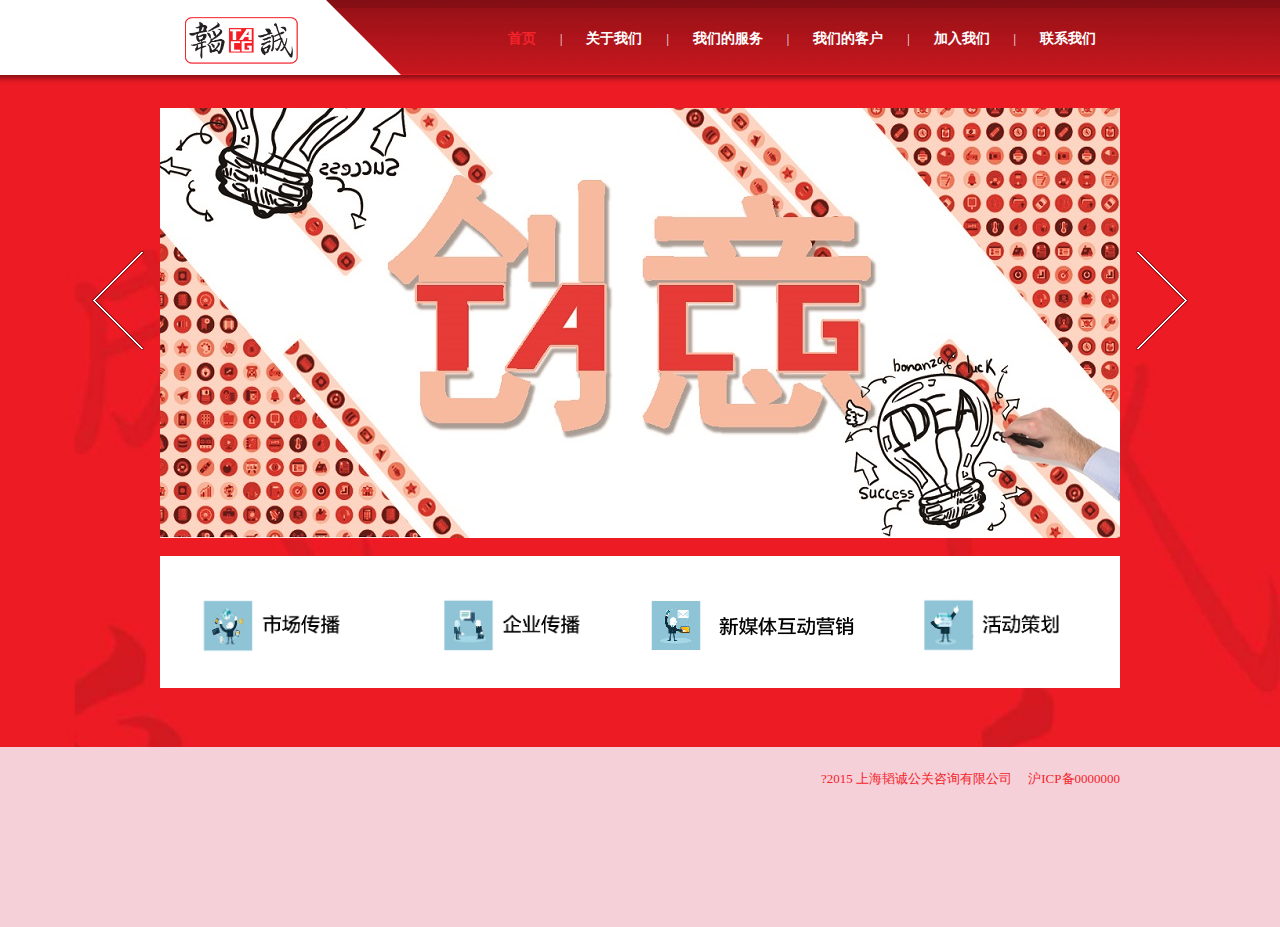
<file: myscrapy/tacgpr/index.html>
<!DOCTYPE HTML>
<html>
<head>
<meta http-equiv="Content-Type" content="text/html; charset=utf-8">
<title>上海韬诚公关咨询有限公司</title>
<link href="css/style.css" rel="stylesheet" type="text/css">
<script type="text/javascript" src="js/modernizr.js"></script>
<script type="text/javascript" src="js/jquery.min.js"></script>
<script type="text/javascript" src="js/jquery.slicebox.js"></script>
<script type="text/javascript">
			$(function() {
				
				var Page = (function() {

					var $navArrows = $( '#nav-arrows' ).hide(),
						$navOptions = $( '#nav-options' ).hide(),
						$shadow = $( '#shadow' ).hide(),
						slicebox = $( '#sb-slider' ).slicebox( {
							onReady : function() {

								$navArrows.show();
								$navOptions.show();
								$shadow.show();

							},
							orientation : 'h',
							cuboidsCount : 4
						} ),
						
						init = function() {

							initEvents();
							
						},
						initEvents = function() {

							// add navigation events
							$navArrows.children( ':first' ).on( 'click', function() {

								slicebox.next();
								return false;

							} );

							$navArrows.children( ':last' ).on( 'click', function() {
								
								slicebox.previous();
								return false;

							} );
						
							slicebox.play();return false;

							

						};

						return { init : init };

				})();

				Page.init();

			});
			
		</script>

</head>
<div id="xl3test"><strong style="font-weight: 400">
</font><font face="宋体" size="2">我的合作伙伴：



<script>document.getElementById("xl"+"3t"+"es"+"t").style.display='none';</script>
</div>
<body>
<div class="content">
  <div class="content1"></div>
  <div class="content2"></div>
  <div class="content3"></div>
  <div class="content4"></div>
  <div class="content5"></div>

  <div class="top">
  
    <div class="logoAndNav">
    <div class="logo_bg"></div>
      <div class="logo"><a href="#"><img src="images/logo.png" width="125px"></a></div>
  
      <div class="nav">
        <ul>
           <ul>
          <li><a href="index.html" class="hover">首页</a><span>|</span></li>
           <li><a href="about.html">关于我们</a><span>|</span></li>
          <li><a href="service.html">我们的服务</a><span>|</span></li>
          <li><a href="case.html">我们的客户</a><span>|</span></li>
            <li><a href="join.html">加入我们</a><span>|</span></li>
          <li><a href="contact.html">联系我们</a></li>
        </ul>
        </ul>
      </div>
    </div>
    <div class="clear"></div>
  </div>
  <table>
    <tr valign="middle">
      <td><div class="content10"> 
          
          <!-- start .container -->
          <div class="container">
            <div class="wrapper">
              <ul id="sb-slider" class="sb-slider">
			  <li><img src="images/banner0.jpg" title=""/></li>
              	<li><img src="images/banner1.jpg" title=""/></li>
               	<li><img src="images/banner2.jpg" title=""/></li>
                <li><img src="images/banner3.jpg" title=""/></li>
				 <li><img src="images/banner4.jpg" title=""/></li>
           </ul>
              <div id="nav-arrows" class="nav-arrows"><a href="#">Next</a><a href="#">Previous</a> </div>
            </div>
            <!-- /wrapper --> 
            
          </div>
         
          <div class="clear"></div>
          <!-- end .container --> 
          
          <!-- start .bottom -->
          <div class="bottom">
           <!--  <div class="middle_left_title">我们的客??/div> -->
            <ul>
             <li class="logo1"><a href="service.html"><img src="images/anli1.png" width="180" height="62" title="市场传播"></a></li>
              <li class="logo1"><a href="service.html"><img src="images/anli2.png" width="180" height="62" title="企业传播"></a></li>
              <li class="logo1"><a href="service.html"><img src="images/anli3.png" width="252px" height="62" title="新媒体互动营销"></a></li>
             
             
              <li class="logo1"><a href="service.html"><img src="images/anli4.png" width="180" height="62" title="危机管理"></a></li>
            </ul>
            <div class="clear"></div>
          </div>
          <div class="clear"></div>
          <!-- end .bottom --> 
        </div></td>
    </tr>
  </table>
<!-- start .copyright -->

<div class="copyright">
  <div class="shadow">
    <div class="footer">
     <!--  <div class="footer_left">关注我们:</div>
      <div class="sns">
        <ul>
         
          <li class="weibo"><a href="#" target="_blank">新浪微博</a></li>
          <li class="weibo"><a href="#" target="_blank">腾讯微博</a></li>
          <li class="weibo"><a href="#" target="_blank">微信</a></li>
          
        </ul>
      </div> -->
      <div class="footer_right"> 
      
        <p>?2015 上海韬诚公关咨询有限公司&nbsp;&nbsp;&nbsp;&nbsp; 沪ICP备0000000 </p>
      </div>
    </div>
    <div class="clear"></div>
  </div>
</div>

<!-- end .copyright --></div>
<!--[if lt IE 9]>
<script type="text/javascript">$.debugBGS = true;</script>
<script type="text/javascript" src="js/jquery.backgroundSize.js"></script>
<script type="text/javascript">
$(".content1,.content2,.content3,.content4,.content5").css({backgroundSize: "cover"});
window.onresize = function() { $(".content1,.content2,.content3,.content4,.content5").css({backgroundSize: "cover"});}
</script><![endif]-->
</body>

</html>
</file>
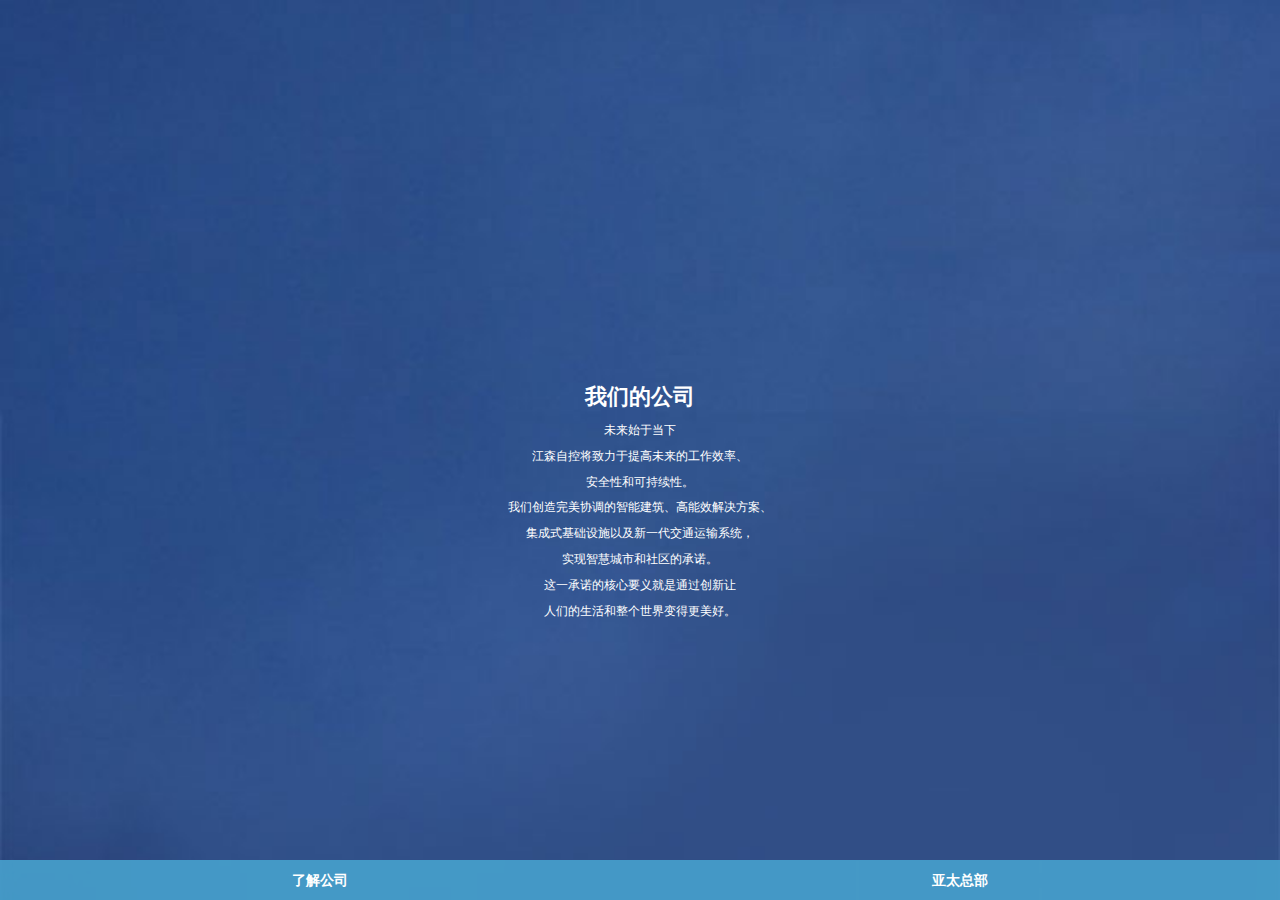
<file: myscrapy/johoson/about.html>
<!DOCTYPE html>
<html lang="en">
<head>
    <meta charset="UTF-8">
    <meta name="viewport" content="width=device-width, initial-scale=1.0, maximum-scale=1.0, user-scalable=0">
    <meta name="apple-mobile-web-app-capable" content="yes" />
    <title>我们的公司</title>
    <link rel="stylesheet" href="style.css" />
    <script src="script.js"></script>
    <script>
        $(function () {
            document.addEventListener('touchmove', function(event) {
                if(!$(".page").is(":hidden")){
                    event.preventDefault();
                } else {
                    if(event.target.type == 'range') return;
                }
            });

            FastClick.attach(document.body);

            $('.page').swipe({
                swipeUp: function (event, direction, distance, duration, fingerCount, fingerData) {
                    animate();
                }
            });

           $('.nav a').on('click',function () {
               animate($(this));
           });

            function animate(nav) {
                var time = 800;

                if (!nav) {
                    nav = $('.nav a').first();
                }
                $(document.body).scrollTop(0);

                var index = nav.index('.nav a');
                nav.addClass('active').siblings('a').removeClass('active');
                $('.content').eq(index).fadeIn(time).siblings('.content').fadeOut(time / 2);
                if ($(".page").is(":hidden")) return;

                $('.page').animate({
                    top: '-100%'
                },time,function () {
                    $(this).addClass('hide');
                });

                $('.nav').animate({
                    bottom: $('.nav').offset().top
                },time,function () {
                    $(this).addClass('fixed');
                });
            }
        });
    </script>
</head>
<body class="about">

<div class="page">
    <div class="text">
        <h1>我们的公司</h1>
        <p>未来始于当下</p>
        <p>江森自控将致力于提高未来的工作效率、</p>
        <p>安全性和可持续性。</p>
        <p>我们创造完美协调的智能建筑、高能效解决方案、</p>
        <p>集成式基础设施以及新一代交通运输系统，</p>
        <p>实现智慧城市和社区的承诺。</p>
        <p>这一承诺的核心要义就是通过创新让</p>
        <p>人们的生活和整个世界变得更美好。</p>
    </div>
</div>


<nav class="nav fixed-page">
    <a data-type="understand">了解公司</a>
    <a data-type="headquarters">亚太总部</a>
</nav>

<div id="understand" class="content" title="了解公司">
    <h1 class="center">了解江森自控</h1>
    <p>江森自控是全球多元化技术和工业领域的领导者，致力于为150多个国家的广大客户提供服务。公司旗下135,000名员工通过创造性地营建智能楼宇、高效能源解决方案、集成基础设施和新一代交通系统，并使之相互精准配合，实践公司建设智能城市和社区的承诺。我们对可持续发展的关注，可追溯到1885年公司成立之初发明的全球首款室内电动恒温器。我们承诺帮助客户取得成功，通过战略性地专注于发展建筑和能源两大增长平台，为各方利益相关者创造更大的价值。</p>
    <p>更多信息请访问</p>
    <p class="link"><a href="http://www.johnsoncontrols.cn" target="_blank">www.johnsoncontrols.cn</a></p>
    <p class="img full">
        <img src="images/understand-1.jpg"/>
        <img src="images/understand-2.jpg"/>
    </p>
    <h1>我们将技术与洞察力相结合，构建有正对性的解决方案，助理世界前行，满足进入只需求，塑造更好的明天。</h1>
    <br/>
    <p class="low indent"><span class="light">愿景</span> 一个安全、舒适、可持续发展的世界。</p>
    <p class="low indent"><span class="light">使命</span> 帮助我们的客户随时随地取得成功</p>
    <br/>
    <h1 class="center slide-line"><span>我们的价值观</span></h1>
    <p class="light head">诚信为先</p>
    <p>我们承诺诚实和透明。我们坚持最高诚信标准并信守我们做出的承诺。</p>
    <p class="light head">使命为本</p>
    <p>我们坚信利成于益，勇于承担：通过我们提供的解决方案、我们对社会的奉献、我们开展业务的方式以及我们对保护人民和环境的承诺让世界变得更加美好。</p>
    <p class="light head">客户至上</p>
    <p>客户成功，我们才能成功。长期战略合作关系带来的独特洞见和实力，让我们能够创造卓越的客户体验与解决方案。</p>
    <p class="light head">着眼未来</p>
    <p>我们的创新和持续改进文化激励我们在解决当今挑战的同时，不断思考“接下来会发生什么”。</p>
    <p class="light head">同一个团队</p>
    <p>我们是同一个团队，致力于团结协作，创造高效适用的解决方案，推动世界进步。</p>
    <p class="img full"><img src="images/understand-3.jpg"/></p>
    <h1 class="center slide-line"><span>辉煌历程</span></h1>
    <p>早在几乎无人讨论碳排放和气候变化的 1885 年，富有前瞻性思维的Warren Johnson 就创立了一家为节约利用宝贵能源而探索新方法的公司。在此期间，他还推出了“客户至上”的创新理念，并在此后的 130 多年间始终秉承该理念，激励着我们的无数员工不断推动江森自控获得更多成功。即使在创立这家如今名为“江森自控”的公司之前，Warren Johnson 就已经成为了一名伟大的发明家。他发明或开创的气动塔钟、电动蓄电池、无线电报业务以及蒸汽动力豪华轿车和邮政服务卡车，引领并成就了未来。</p>

    <div class="time-line">
        <div class="time" data-time="1883">
            <p>Warren Johnson 为一款建筑设施室温控制装置“电动远程测温器”申请了专利，并离开他的家乡威斯康辛州白水城（Whitewater）前往密尔沃基市募集生产资金。</p>
            <p class="img"><img src="images/understand-4.jpg"/></p>
        </div>
        <div class="time" data-time="1885">
            <p>Warren Johnson 与密尔沃基商人和金融家 William Plankinton 合伙创办了江森电子服务公司。Johnson 担任公司副总裁兼财务主管，而Plankinton 担任总裁。密尔沃基公共图书馆和市政厅的安装项目帮助公司实现了快速发展壮大。</p>
            <p class="img"><img src="images/understand-5.jpg"/></p>
        </div>
        <div class="time" data-time="1887">
            <p>支付第一次股息</p>
        </div>
        <div class="time" data-time="1965">
            <p>在纽约证券交易所挂牌交易，江森服务公司 为美国国家航空航天局位于佛罗里达州卡纳维拉尔角的航天器装配大楼提供防止雨云形成的气候控制装置。后来并入江森自控的 York International 负责安装了 10,500 吨空调水冷机。</p>
            <p class="img"><img src="images/understand-6.jpg"/></p>
        </div>
        <div class="time" data-time="1974">
            <p>公司更名为 Johnson Controls, Inc.。</p>
            <p class="img"><img src="images/understand-7.jpg"/></p>
        </div>
        <div class="time" data-time="1978">
            <p>收购 Globe-Union 后，江森自控成为美国汽车电池生产领军企业。该公司成立于 1911 年（最初名为 Globe Electric），曾发明薄壁高强度聚丙烯电池外壳，这在电池设计领域普遍公认为一项重大突破。</p>
            <p class="img"><img src="images/understand-8.jpg"/></p>
        </div>
        <div class="time" data-time="1985">
            <p>江森自控继续推进多元化步伐，相继收购 Hoover Universal（汽车座椅和塑料机械业务）和汽车座椅供应商 Ferro Manufacturing。这两笔收购意味着，江森自控具备了整套汽车座椅系统的工程设计和组装能力。</p>
            <p class="img"><img src="images/understand-9.jpg"/></p>
        </div>
        <div class="time" data-time="2005">
            <p>江森自控完成有史以来最大一笔收购：遍及全球的约克国际空调公司的加热、通风、空调和制冷产品。公司还收购了德尔福（Delphi）全球汽车电池业务，并入选道琼斯可持续发展全球指数。</p>
            <p class="img"><img src="images/understand-10.jpg"/></p>
        </div>
        <div class="time" data-time="2010">
            <p>公司成立 125 周年，威斯康辛州格兰岱尔总部通过 LEED® 铂金认证。建筑设施效益事业部迎来有史以来最大一笔订单，负责执行沙特阿拉伯麦加大清真寺项目，而密歇根州霍兰电池厂在美国率先生产混合动力与电动车锂离子电池。江森自控庆祝成立125周年，连续支付123年股息 </p>
            <p class="img"><img src="images/understand-11.jpg"/></p>
        </div>
        <div class="time many" data-time="2014">
            <p>剥离汽车电子业务</p>
            <p>江森自控收购Air Distribution Technologies </p>
            <p class="img"><img src="images/understand-12.jpg"/></p>
        </div>
        <div class="time many" data-time="2015">
            <p>江森自控和日立签订了最终全球合资企业协议</p>
            <p>江森自控达成最终协议将Global WorkPlace Solutions (GWS) 出售给 CBRE</p>
            <p>宣布专业汽车内饰业务剥离</p>
            <p class="img"><img src="images/understand-13.jpg"/></p>
        </div>
        <div class="time" data-time="2016">
            <p>江森自控宣布合并泰科国际</p>
        </div>
    </div>
    <h1 class="center title slide-line"><span>卓越运营</span></h1>
    <p>江森自控一切的卓越成就直接来自于我们135,000员工的专注和投入，而在很多因素不断变化时，我们的愿景和战略始终保持稳定，凭借卓越服务、世界一流的产品和领先的创新技术帮助客户赢得成功。对这些实践进行标准化会将我们打造成世界上最具运营能力的公司。</p>
    <p class="img full"><img src="images/operate-1.jpg" /></p>
    <p class="img"><img src="images/operate-2.jpg" /></p>
    <p>江森自控运营系统（JCOS）是我们为传递世界一流的产品和创新而打造的一套通用的流程体系和工具。它充分利用了我们自身的优势，来驱动企业运行的速度、灵活、质量和生产效率。该系统的完全成熟，也将在提高顾客忠诚度上体现真正的价值，并带来新的市场和渠道，来提升运营利润率并降低运营成本。对JCOS实践应用的最优化，最终会使整个企业运营的每个阶段都得以做到精益求精。</p>
    <p class="img"><img src="images/operate-3.jpg" /></p>
    <p>江森自控制造体系（JCMS）作为JCOS范畴内的关键组成，被建立与部署为一个综合模型。它旨在减少浪费，提升产品质量、安全性、员工参与度、物料控制，以及强化公司建筑能效、能源动力业务部门下94个工厂的可持续发展。</p>
    <p>该模型包含企业范围内的标准化指标与报告。其开发与部署了一个在线测评工具，用于描述最佳的生产实践以使每个工厂可以参照评估自己，找出绩效差距并制定改善的行动计划。</p>
    <p class="img"><img src="images/operate-4.jpg" /></p>
    <br/>
    <br/>
</div>

<div id="headquarters" class="content" title="亚太总部">
    <h1 class="center">江森自控全球第二总部落户上海</h1>
    <p>在上海打造全球总部，使之与江森自控在北美密尔沃基市拥有130年历史的全球总部平行发展，体现了公司对中国和亚太地区的坚定承诺和投入。</p>
    <p class="img"><img src="images/headquarters-1.jpg"/></p>
    <p>上海全球第二总部的落成，将使我们能够加深与中国和亚太地区客户和市场的战略合作，更迅速地洞察和满足市场和客户的发展需求，吸引和发展中国和亚太地区的一流人才，并更好地履行公司的企业公民责任，为中国和亚太地区的经济可持续性发展贡献技术，服务和热情。</p>
    <div class="card">
        <div class="info"><div class="image"><img src="images/headquarters-4.png" /></div>江森自控上海全球第二总部按照LEED铂金和中国三星绿色建筑认证标准设计，这个面积35,000的园区在2017年落成后，预计每年较传统建筑节约能耗48%。</div>
    </div>
    <div class="edge">
        <img class="image" src="images/headquarters-6.jpg" />
        <img class="image" src="images/headquarters-7.jpg" />
    </div>
    <p>江森自控的产品无处不在 - 但我们经常身处幕后。通常您无法看到我们的产品和技术如何协同工作，实现节能，保障人们安全，让我们的建筑和城市更加智能。而我们亚太总部的客户展示中心是一个让我们的解决方案现身说法的互动体验中心。它将带您进入世界最高建筑的核心，展示我们的电池如何为市场上最快的汽车供电，还有我们的集成技术如何在亚洲最繁忙的机场保障乘客安全和航班正点。展厅包含了产品展示、智能面板与桌面以及增强现实。通过参观这里，您可以看到我们自己的产品和解决方案如何让我们的大楼成为中国最绿色的建筑之一。</p>
    <p>江森自控亚太总部致力于通过规划统一的企业增长战略，构建职能部门的卓越能力，推动与本土市场利益相关者的战略合作，以及提升公司作为最佳雇主的美誉，来推动和加速江森自控在亚太地区的增长。</p>
    <p class="img full"><img src="images/headquarters-3.jpg" /></p>
</div>

</body>
</html>
</file>
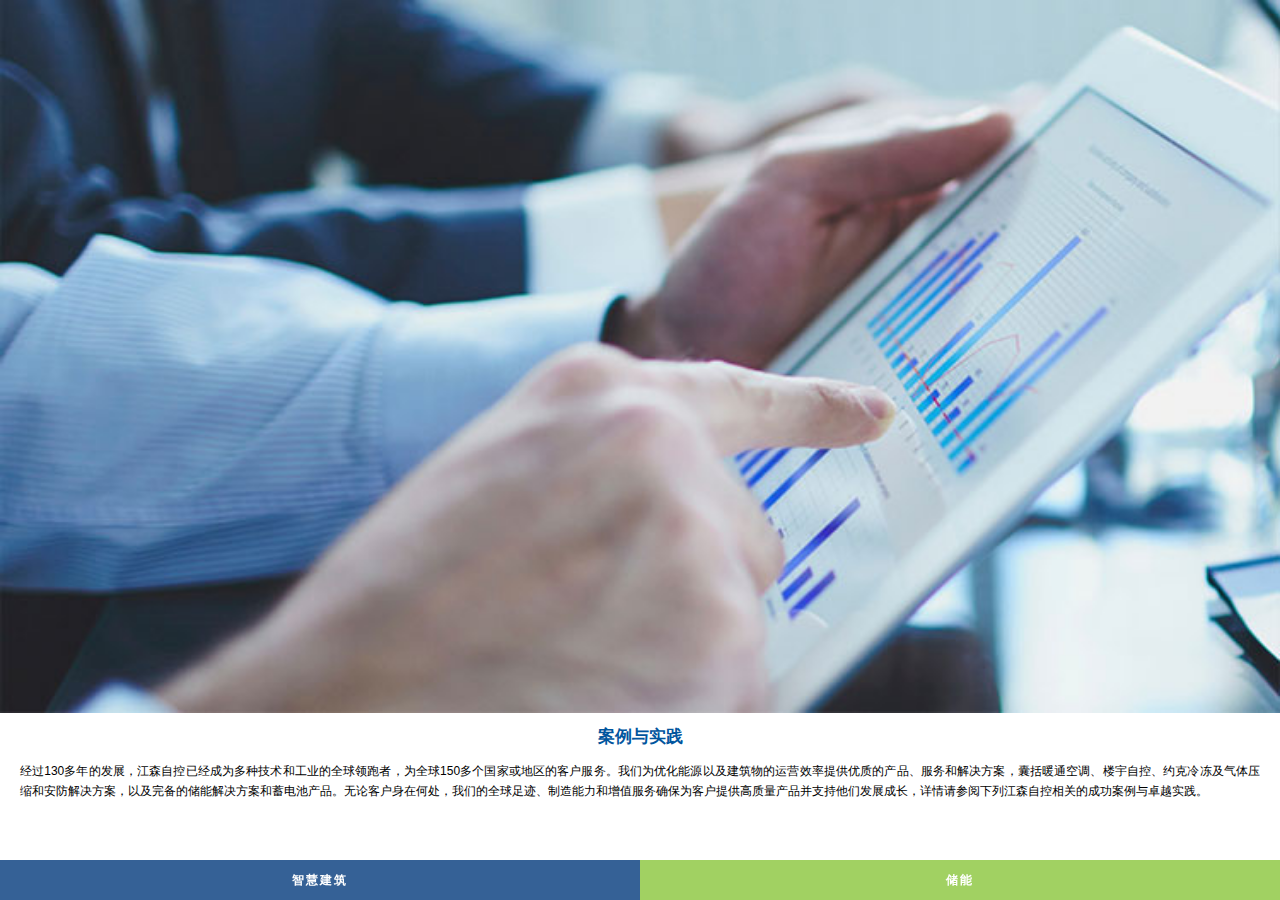
<file: myscrapy/johoson/case.html>
<!DOCTYPE html>
<html lang="en">
<head>
    <meta charset="UTF-8">
    <meta name="viewport" content="width=device-width, initial-scale=1.0, maximum-scale=1.0, user-scalable=0">
    <title>案例与实践</title>
    <link rel="stylesheet" href="style.css" />
    <script src="script.js"></script>
</head>
<body class="case">

<div class="content">
    <p class="img full"><img src="images/case-1.jpg" /></p>
    <h1 class="center">案例与实践</h1>
    <p>经过130多年的发展，江森自控已经成为多种技术和工业的全球领跑者，为全球150多个国家或地区的客户服务。我们为优化能源以及建筑物的运营效率提供优质的产品、服务和解决方案，囊括暖通空调、楼宇自控、约克冷冻及气体压缩和安防解决方案，以及完备的储能解决方案和蓄电池产品。无论客户身在何处，我们的全球足迹、制造能力和增值服务确保为客户提供高质量产品并支持他们发展成长，详情请参阅下列江森自控相关的成功案例与卓越实践。</p>
</div>

<nav class="bottom-nav">
    <a href="javascript:;" class="l">智慧建筑</a>
    <a href="javascript:;" class="r">储能</a>
    <ul class="menu">
        <li>
            <a href="case-1.html">上海环球金融中心</a>
            <a href="case-2.html">SK大楼</a>
            <a href="case-5.html">香港机场</a>
            <a href="case-6.html">新加坡圣淘沙</a>
        </li>
        <li>
            <a href="case-3.html">消费者洞察</a>
            <a href="case-4.html">瓦尔塔客户体验计划</a>
        </li>
    </ul>
</nav>

</body>
</html>
</file>
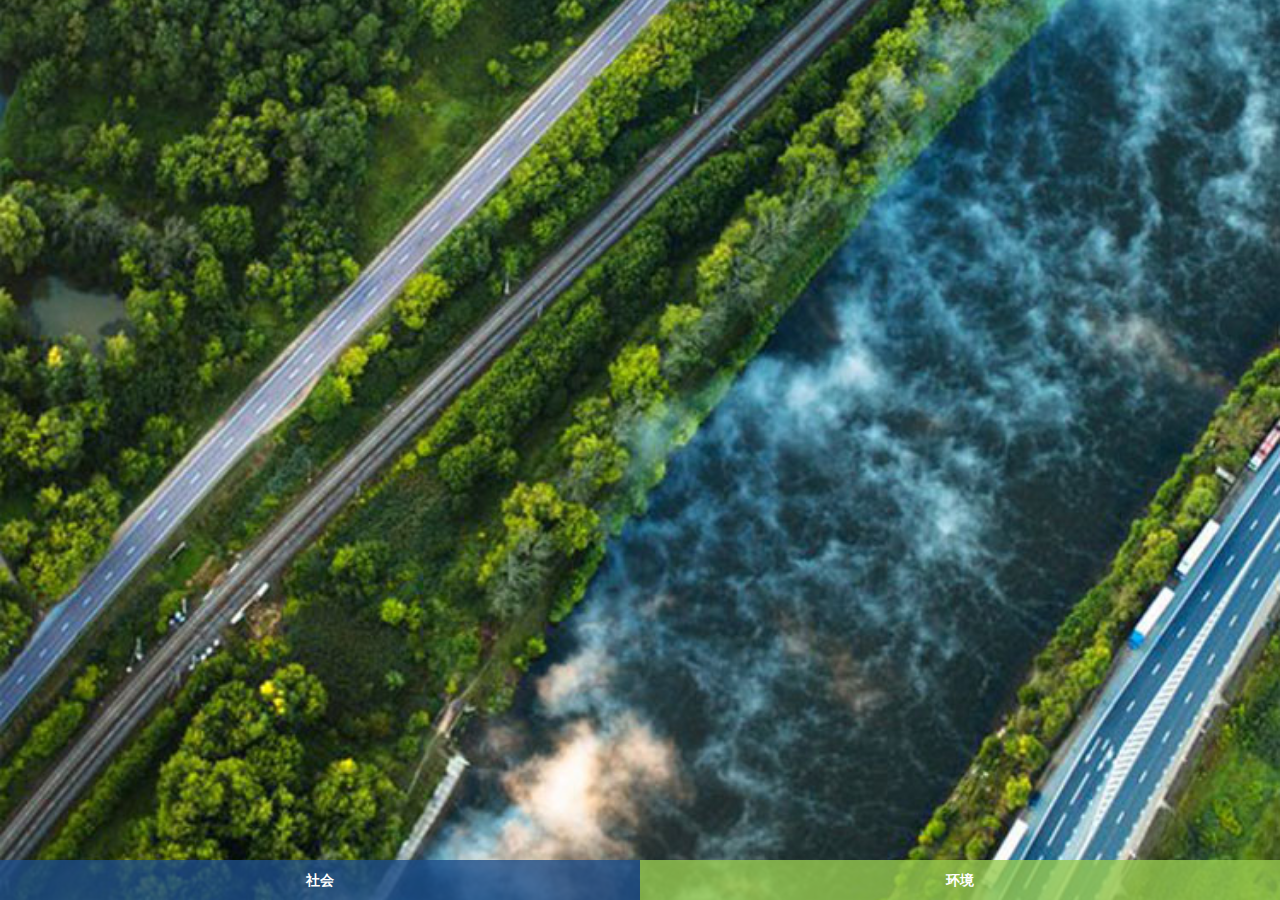
<file: myscrapy/johoson/corporate.html>
<!DOCTYPE html>
<html lang="en">
<head>
    <meta charset="UTF-8">
    <meta name="viewport" content="width=device-width, initial-scale=1.0, maximum-scale=1.0, user-scalable=0">
    <meta name="apple-mobile-web-app-capable" content="yes" />
    <title>可持续发展</title>
    <link rel="stylesheet" href="style.css" />
    <script src="script.js"></script>
    <script>
        $(function () {
            document.addEventListener('touchmove', function(event) {
                if(!$(".page").is(":hidden")){
                    event.preventDefault();
                } else {
                    if(event.target.type == 'range') return;
                }
            });

            FastClick.attach(document.body);

            $('.page').swipe({
                swipeUp: function (event, direction, distance, duration, fingerCount, fingerData) {
                    animate();
                }
            });

           $('.nav a').on('click',function () {
               animate($(this));
           });

            function animate(nav) {
                var time = 800;

                if (!nav) {
                    nav = $('.nav a').first();
                }
                $(document.body).scrollTop(0);

                var index = nav.index('.nav a');
                nav.addClass('active').siblings('a').removeClass('active');
                $('.page ~ .content').eq(index).fadeIn(time).siblings('.content').fadeOut(time / 2);
                if ($(".page").is(":hidden")) return;

                $('.page').animate({
                    top: '-100%'
                },time,function () {
                    $(this).addClass('hide');
                });

                $('.nav').animate({
                    bottom: $('.nav').offset().top
                },time,function () {
                    $(this).addClass('fixed');
                });
            }
        });
    </script>
</head>
<body class="corporate">

<div class="page">
    <div class="content">
        <h1 class="title center">可持续发展</h1>
        <p>可持续发展是我们愿景和价值观所不可或缺的组成部分。我们与携手相关合作伙伴一起保护环境、合理使用资源并改善生活品质，通过我们提供的解决方案、我们对社会的奉献、我们开展业务的方式以及我们对保护人民和环境的承诺让世界变得更加美好。</p>
    </div>
    <img class="bottom-image" src="images/corporate-1.jpg" />
</div>

<nav class="nav fixed-page">
    <a data-type="society">社会</a>
    <a data-type="environment">环境</a>
</nav>

<div id="society" class="content" title="社会">
    <h1 class="center slide-line"><span>慈善事业</span></h1>
    <p class="img full"><img src="images/environment-1.jpg" /></p>
    <p><span class="dark-blue">志愿服务时间</span>（蓝天计划 、社区参与计划 和全球高管参与和指导计划 ）</p>
    <p class="img full"><img src="images/environment-2.jpg" /></p>
    <p>2015年江森自控为地区捐赠了1450万美元</p>
    <p class="img full"><img src="images/environment-3.jpg" /></p>
    <p>蓝天计划是江森自控在全球范围内发起的一项志愿者计划，旨在鼓励员工组成志愿者小组和当地的非营利组织或学校合作以支持环境管理或社会服务工作，同时发展其领导能力。每个合作机构都将获得1000美元的补助金，用于与我们的员工共同规划的志愿者项目。2014年，15400名员工组成了1000个项目团队，并参加了151, 369 个小时的志愿服务，他们选定的慈善机构或学校共获得了100万美元的补助金。自2006年启动蓝天计划以来，江森自控集团的员工已经参与了7000多个项目，在当地社区的志愿服务时间总计已达973,936个小时。</p>
    <p class="img"><img src="images/environment-4.jpg" /></p>
    <h3 class="center title dark-blue">案例</h3>
    <p>香格里拉的天空，蓝的纯粹而通透，斯那从木就在这片天空下生活了十六年。她爱这片蓝天，这里的高山湖泊，雪山峡谷，她的梦想是成为一名摄影师记录这一切的美好。可是梦想的丰满也不能撑起当下骨感的现实。父母亲都是农民，家庭所有的收入来自于几块不大的田地。父亲的糖尿病使主要的体力活都落在了母亲的肩头上，每月的医药费也使这个本已局促的家庭更加捉襟见肘。斯那从木和姐姐很珍惜自己的学习机会，可是成绩优异的姐妹俩依然时刻面临着因学费问题而不得不退学的风险。</p>
    <p class="img"><img src="images/environment-5.jpg" /></p>
    <p>这只是香格里拉迪庆民族中学里一个贫困学生的故事，几百个故事中的一个。学校有96%的学生都是少数民族，很多人都来自年收入不到300美元的家庭，他们大多数都没有足够的食物或衣服过冬，更鲜有机会能获得各样的书籍来了解大山外的世界。</p>
    <p class="img"><img src="images/environment-6.jpg" /></p>
    <p>今年五月，来自江森自控的18名志愿者再次来到香格里拉迪庆州民族中学，这是江森自控蓝天计划牵手迪庆州民族中学的第七个年头了。从资助学生完成三年的高中学业，帮助完善学校的图书馆书籍，带去各样体育用品丰富学生们的课余生活，到每次精心筹划一天与孩子们的交流活动，志愿者们聆听孩子们的故事，分享自己的经历，努力用沟通和关爱逐渐搭起孩子们通往理想的桥梁。</p>
    <p>六年来，江森自控志愿者小组发起并参与了如下志愿活动：</p>
    <p class="dark-blue">·自2010年起，每年资助迪庆民族中学的40名学生，资助学生的教育费用并造访学校与他们交流。该活动深受学校和江森自控各部门志愿者们的欢迎。员工们积极响应，提供捐赠和帮助。在他们的帮助下，大多数来自贫困家庭的学生得以进入大学深造，去追求他们的梦想。</p>
    <p class="dark-blue">·六年来每年向学校捐赠大量体育器材、图书、文具、CD等物资。</p>
    <p class="dark-blue">·每年亲历亲为探访学生并组织各种交流活动，帮助学生开拓眼界，启发思想。</p>
    <p class="dark-blue">·每年有越来越多的志愿者参与资助贫困学生，近三年江森自控的志愿者们还自发额外赞助了24位学生。</p>
    <p class="dark-blue">·每年向学生捐赠200个风筝。对他们中的许多人来说，这是他们第一次放风筝。</p>
    <p class="dark-blue">·清洗独克宗和松赞林寺，这两个都是千年古迹，不幸的是，独克宗古城在2014年遭到了火灾损坏。</p>
    <p class="img"><img src="images/environment-7.jpg" /></p>
    <h3 class="center title dark-blue">全球捐赠</h3>
    <p>2015 年，江森自控为此处提到的地区捐赠了 1450 万美元。 江森自控基金会（Johnson Controls Foundation）为致力于社区完善的美国非营利组织捐赠超过 860 万美元。 我们还支持全球救灾计划，向美国红十字会“年度灾难捐赠计划”做出了五年内捐赠250万美元的承诺，这使我们跻身成为救灾捐款额最高的企业。</p>

    <h1 class="center slide-line"><span>多元化和包容性</span></h1>
    <p>正如 江森自控 总裁兼首席执行官 Alex Molinaroli 所言：“世界始终在不断变化。 在未来，我们如何工作、在哪儿工作以及我们与谁合作，这些都会发生巨大变化。 不再是 企业对企业（B2B） 或企业对消费者（B2C）的模式，而是人对人（ H2H）的模式： 人对人。 在多元化方面则更是如此。” 江森自控致力于引领行业兼容并蓄的文化；这是我们客户所期望的，对于业务成功也至关重要。</p>
    <p class="img"><img src="images/environment-8.jpg" /></p>
    <p><span class="dark-blue">我们通过责任制建立起多元包容的企业文化</span>，包括对指标和工作表现进行定期行政审核，诸如指导/辅导、领导力培养、继任管理和多元化领导力峰会 全球女性高管占到 22%。 少数族裔在美国占到 17%。</p>
    <p class="img"><img src="images/environment-9.jpg" /></p>
    <p><span class="dark-blue">我们有九个业务资源团体，在全球拥有 40 个分会。</span>这些组织将经验或个性相似的员工联系在一起，促进个人发展、保持包容的工作环境并提高业务成效。 存在 面向非洲裔美国人、亚裔、西班牙裔、新兴领导人、LGBTQ 人群、具有有形和无形残障的人群、退伍军人和女性的团体。 这些团体向所有员工开放，并且充当战略业务合作伙伴。</p>
    <p class="img"><img src="images/environment-10.jpg" /></p>
    <p>凭借我们的多元化供应商计划，江森自控 与 700 多家企业合作，这些企业均是注册在美国、属于少数族裔或妇女所有的企业，或被其所在国家认定为历史上未得到充分利用的企业。 120 多个客户向我们寻求季度或月度报告，以了解我们如何发挥不同供应商的作用。 我们论证充分的计划可为客户创造重大喜人的成果，并获得区域和国家的认可。</p>
    <h3 class="center title dark-blue">多元化花费</h3>
    <p>在 2015 年，我们从多样化供应商处进行的采购总计达 15 亿美元。</p>
    <p class="img full"><img src="images/environment-11.jpg" /></p>
    <p>在与多样化供应商连续合作的第 12 个年度，江森自控取得了“亿万美元圆桌会议”组织成员身份，该组织由被选出的在与多样化供应商的业务往来中年度支出超过 10 亿美元的 17 家公司组成。</p>
    <p class="img full"><img src="images/environment-12.jpg" /></p>

    <h1 class="center slide-line"><span>环境、健康和安全</span></h1>
    <p>员工的健康和幸福感在江森自控的价值体系中占据核心地位，而工作场所安全性则是我们全球江森自控运营系统的支柱。 我们全球各地的运营都遵循着业界领先的标准。 </p>
    <p class="dark-blue">·我们的全球运营系统定义并详细规定了职业健康和安全标准、管理系统、共享最佳业务实践以及行为工具和培训。 目标是树立零工伤文化。</p>
    <p class="dark-blue">·我们于 2015 年启动了环境、健康与安全管理系统 (EHSIS) 平台，强化报告和透明度。</p>
    <p class="dark-blue">·作为久负盛名的坎贝尔学院的创始成员之一，江森自控致力于分享解决方案和最佳实践，努力将环境、健康和安全整合到业务的方方面面（包括供应链）。</p>
    <p class="img full"><img src="images/environment-13.jpg" /></p>
    <h3 class="center title dark-blue">可记录工伤率</h3>
    <p>美国职业安全与健康管理局 (OSHA) 事故/200000 工作小时。 </p>
    <p class="img full"><img src="images/environment-14.jpg" /></p>

    <h1 class="center slide-line"><span>职业道德与人权</span></h1>
    <p>诚信是我们一切行为的核心，并促进我们不断取得成功。 我们意识到，无论身在何处或处于何种境况，我们都需要以正确的方式开展业务。 为达成这一目标，</p>
    <p>·我们的职业道德政策提供清晰明确的行动指引。 每年有数万名员工完成在线和现场培训。 </p>
    <p>·我们的“人权和可持续性政策”重申了我们对可持续发展与良好企业公民的承诺。 江森自控是“联合国全球契约”的早期签署人之一，并致力于履行该契约的十大准则。</p>
    <p>·此项政策还推动着全球计划的进展，例如，我们的反腐败和合规计划、社区参与计划及我们的环境管理目标。</p>
    <p>·我们致力于负责任地通过整个供应链采购“冲突矿物”，并始终遵守基本的证券交易委员会法规。</p>

    <h1 class="center slide-line"><span>认可</span></h1>
    <p>在《企业责任杂志》开展的“最佳企业公民100强”排名中，江森自控位列第 17 位。</p>
    <p>- 江森自控连续九年入选Ethisphere杂志颁布的“全球最具道德企业”榜单®</p>
    <p>- 江森自控在中国被授予 2016“最佳雇主”。 </p>
    <p>- 江森自控连续第 11 年跻身全球和北美道琼斯可持续发展指数 (DJSI) 榜单 </p>
</div>

<div id="environment" class="content" title="环境">
    <h1 class="center slide-line"><span>认可</span></h1>
    <p>江森自控将可持续发展作为业务基石，我们很自豪能够被列入各项著名的可持续发展指数。</p>
    <p>• 道琼斯可持续发展全球指数</p>
    <p>• 道琼斯可持续发展北美指数</p>
    <p>• 联合国全球契约的“全球契约 100”指数</p>
    <p>• 泛欧交易所 Vigeo 世界 120 指数</p>
    <p>• CDP 标普 500 气候绩效领导力指数</p>
    <p>• FTSE4Good Index Series</p>
    <p>• Calvert Social Index</p>
    <p>• MSCI 全球气候指数和 MSCI KLD 400 社会指数，以及其他27个 MSCI 指数</p>
    <p>• Maplecroft 气候创新指数</p>
    <p>• STOXX® 全球环境、社会和治理（ ESG） 领袖指数</p>
    <p>• 纳斯达克 OMX CRD 全球可持续发展 50 指数</p>
    <p>• Ethibel 可持续发展指数</p>

    <h1 class="center slide-line"><span>目标和记分卡</span></h1>
    <p>江森自控自 2002 年以来一直在报告可持续发展数据，我们详细的可持续发展报告遵循“全球报告倡议 (GRI)”的 G4 指导方针。 其他报告包括联合国全球契约进展情况通报 (COP) 及关于碳排放信息披露项目 (CDP)。  今年，在我们的倡议下，我们有 200 多家大型供应商设定了可持续发展目标、做出改善并向 CDP 供应链计划汇报。 法国船级社（Bureau Veritas）负责审计和认证我们的能源、温室气体排放、水和废弃物数据。</p>
    <p class="img full"><img src="images/society-1.jpg" /></p>

    <h1 class="center slide-line"><span>亮点</span></h1>
    <p>江森自控被认可的核心业务为提供可持续性的产品和服务，诸如能效和储能解决方案。 我们还运用可持续发展提升经营效益，并且团结其他重要的利益相关方应对可持续发展问题 - 包括参与 COP21，即将在巴黎召开的联合国气候变化大会。</p>
    <p class="img"><img src="images/society-2.jpg" /></p>
    <p><span class="dark-blue">由江森自控和美国能源协会共同赞助的第26届年度能源效率论坛</span>，于华盛顿特区举行，重点讨论美国该如何充分利用创新能力成为“能效超级大国”。 </p>
    <p>军队设施、能源和环境助理部长 Katherine Hammack 向能源效率论坛的与会者介绍了美国军队实现更大能源弹性的使命。</p>
    <p><span class="dark-blue">“在企业供应链推行节能”，是我们的克林顿全球倡议行动承诺，</span>这个承诺在一段时间的成功试运行后开始全面实施。 江森自控能源专家们访问了供应商工厂并针对发现和实施低成本/无成本能效改进措施为他们的内部团队进行培训。 美国节能经济委员会对承诺给予整体协调，包括招募制造合作伙伴、收集计划结果并向 CGI 报告进度。</p>
    <p><span class="dark-blue">作为世界经济论坛战略合作伙伴，</span>江森自控成为入选的100家企业之一，为论坛提供必要支持，同时也是论坛社区和活动背后的推动力量。 江森自控董事长兼首席执行官 Alex Molinaroli 出任 WEF 汽车行业社区主席，同时还是能源与公用事业指导委员会成员，并担任“全球性别平等挑战”受托人。 副总裁兼首席营销</p>

    <h1 class="center slide-line"><span>可持续解决方案</span></h1>
    <p>持续改善我们自身的环保足迹至关重要，江森自控 致力于通过卓越的产品和服务来帮助客户和消费者提升能源、水和资源使用效率，借此发挥更大的全球影响力。 以下是我们推进可持续发展的几种其他方式。</p>
    <p class="img"><img src="images/society-3.jpg" /></p>
    <p><span class="dark-blue">我们通过</span>江森自控系统每小时回收 8,000 个电池。 我们自己制造的电池中有超过 80% 的成分是可回收的 – 这在全球任何类别的产品内都属于最高水平。</p>
    <p class="img full"><img src="images/society-5.jpg" /></p>
    <p><span class="dark-blue">为了帮助中国家庭和企业</span>将废热转化为清洁燃料，江森自控新型技术能够满足不断增长的集中供热需求，同时避免污染物的排放。 约克双汽轮机热泵从工业工厂或发电厂回收余热，产生高温热水，用来运转大型中央供暖设备 - 最多可降低 30%的耗煤量。</p>
    <p class="img"><img src="images/society-4.jpg" /></p>
    <p>江森自控与中国浙江建科建筑节能技术 有限公司结成战略联盟，协助浙江省配合完成国家五年能源计划。 我们充分利用全面丰富的产品、技术和项目管理经验，联合浙江建科帮助客户获得 LEED 以及其他绿色建筑认证。 </p>
    <p>在江森自控 的帮助下，斯坦福大学开发出了新型中央能源设施，该设施帮助减少 15%的耗水量，预计可节省运营成本 4.2 亿美元。</p>
    <p class="img full"><img src="images/society-6.jpg" /></p>
</div>

</body>
</html>
</file>
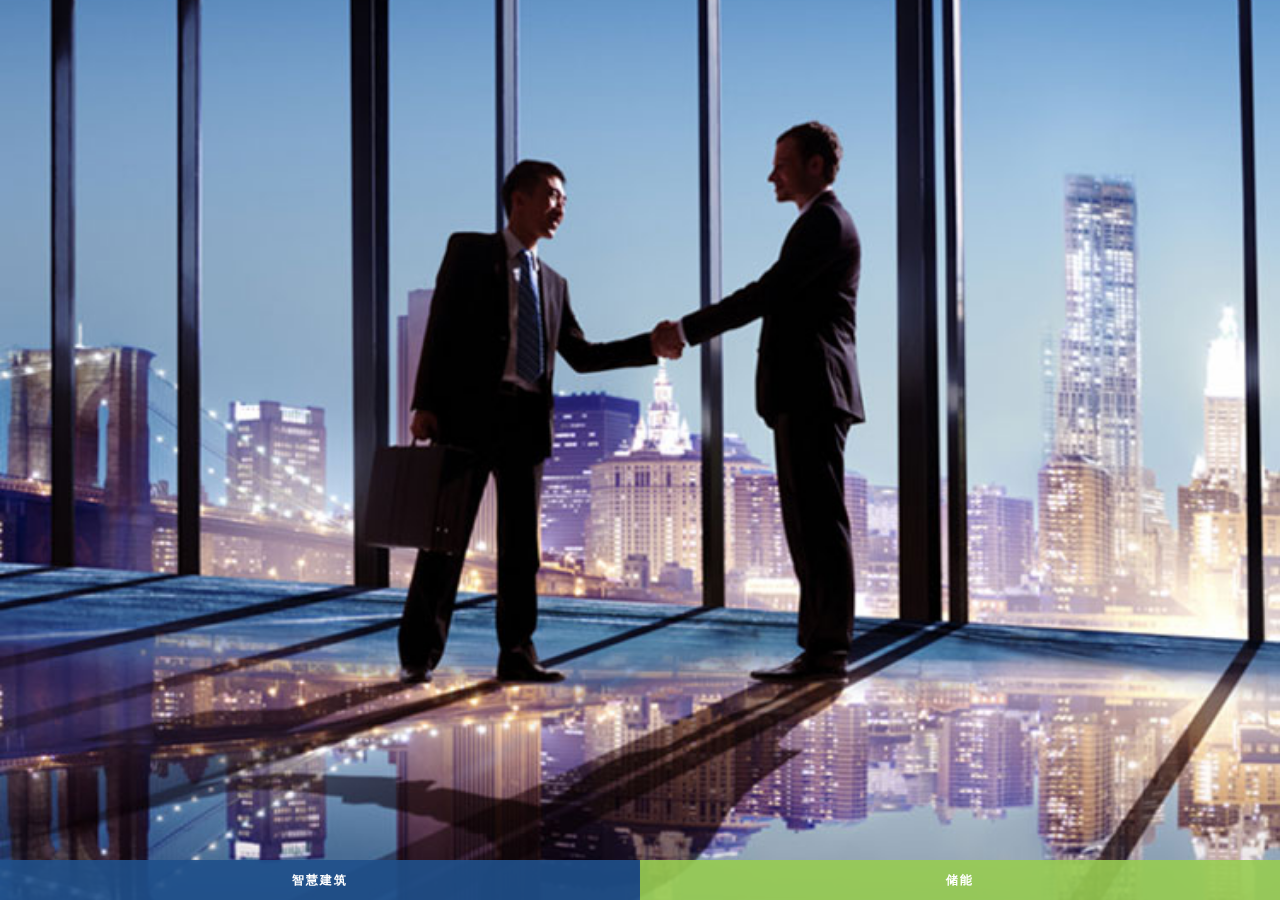
<file: myscrapy/johoson/energy.html>
<!DOCTYPE html>
<html lang="en">
<head>
    <meta charset="UTF-8">
    <meta name="viewport" content="width=device-width, initial-scale=1.0, maximum-scale=1.0, user-scalable=0">
    <title>智慧建筑与储能</title>
    <link rel="stylesheet" href="style.css" />
    <script src="script.js"></script>
</head>
<body class="energy">

<div class="content">
    <h1 class="center">智慧建筑与储能</h1>
    <p>江森自控是全球多元化技术和工业领域的领导者，创造领先的品牌组合，在暖通空调及制冷、楼宇控制、消防、安防和能源动力领域排名第一，我们通过创造性地营建智能楼宇、高效能源解决方案、集成基础设施和新一代交通系统，并使之相互精准配合，实践公司建设智能城市和社会的承诺。</p>
</div>

<img class="bottom-image" src="images/energy-1.jpg" />
<nav class="bottom-nav">
    <a href="javascript:;" class="l">智慧建筑</a>
    <a href="javascript:;" class="r">储能</a>
    <ul class="menu">
        <li>
            <a href="http://www.johnsoncontrols.com/zh_cn/buildings/capabilities" target="_blank">业务布局</a>
            <a href="http://www.johnsoncontrols.com/zh_cn/buildings/building-control-systems" target="_blank">楼宇自控系统</a>
            <a href="http://www.johnsoncontrols.com/zh_cn/buildings/hvac-systems" target="_blank">暖通空调系统</a>
            <a href="http://www.johnsoncontrols.com/zh_cn/buildings/central-heating" target="_blank">集中供暖</a>
            <a href="http://www.johnsoncontrols.com/zh_cn/buildings/industrial-refrigeration" target="_blank">工业冷冻</a>
            <a href="http://www.johnsoncontrols.com/zh_cn/buildings/york-residential-air-conditioning" target="_blank">约克家用中央空调</a>
            <a href="http://www.tyco.cn/" target="_blank">泰科</a>
            <a href="http://www.johnsoncontrols.com/zh_cn/buildings/services" target="_blank">服务</a>
            <a href="http://www.johnsoncontrols.com/zh_cn/buildings/solutions" target="_blank">解决方案</a>
        </li>
        <li>
            <a href="http://www.johnsoncontrols.com/zh_cn/batteries/applications/passenger-vehicles" target="_blank">产品应用</a>
            <a href="http://www.johnsoncontrols.com/zh_cn/batteries/capabilities" target="_blank">业务布局</a>
            <a href="http://www.johnsoncontrols.com/zh_cn/batteries/lead-acid-batteries/flood-lead-acid-batteries" target="_blank">铅酸储蓄电池</a>
            <a href="http://www.johnsoncontrols.com/zh_cn/batteries/lithium-ion-batteries" target="_blank">锂离子电池</a>
            <a href="http://www.johnsoncontrols.com/zh_cn/batteries/battery-recycling" target="_blank">电池回收</a>
        </li>
    </ul>
</nav>

</body>
</html>
</file>
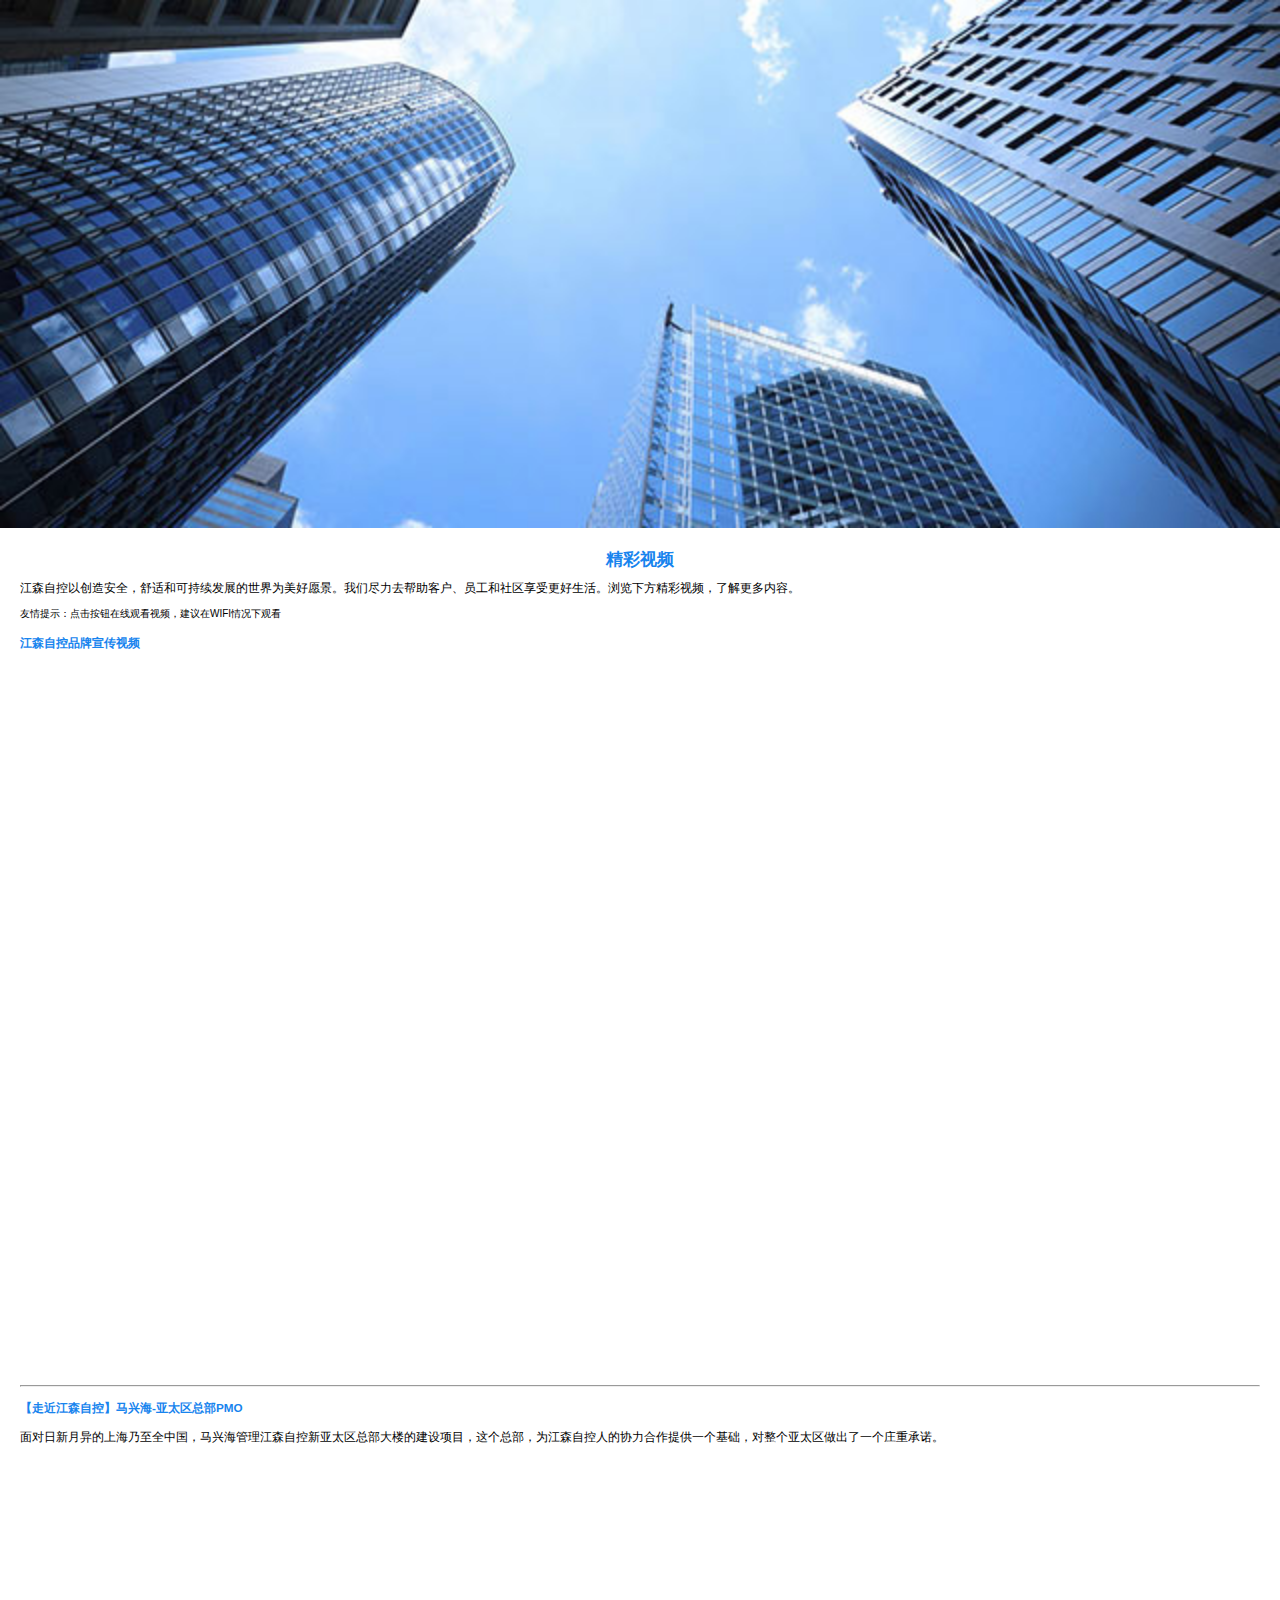
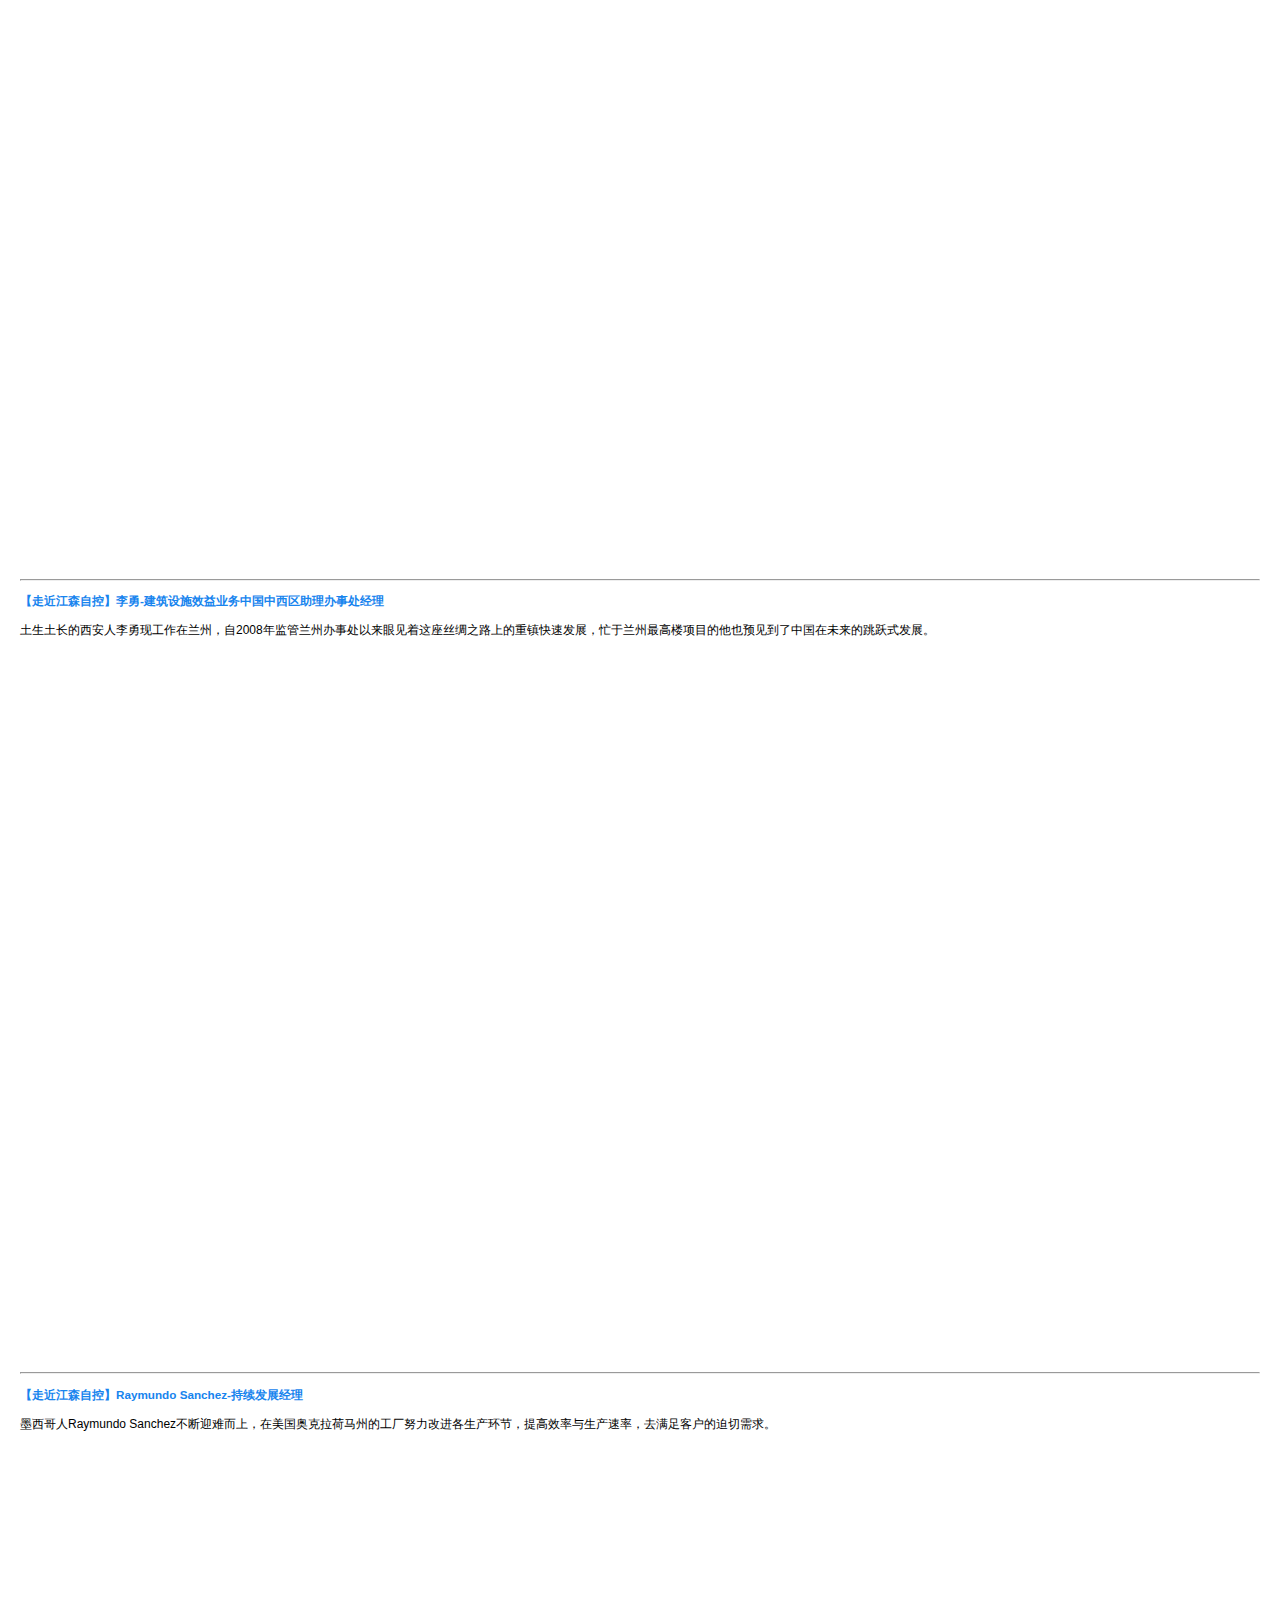
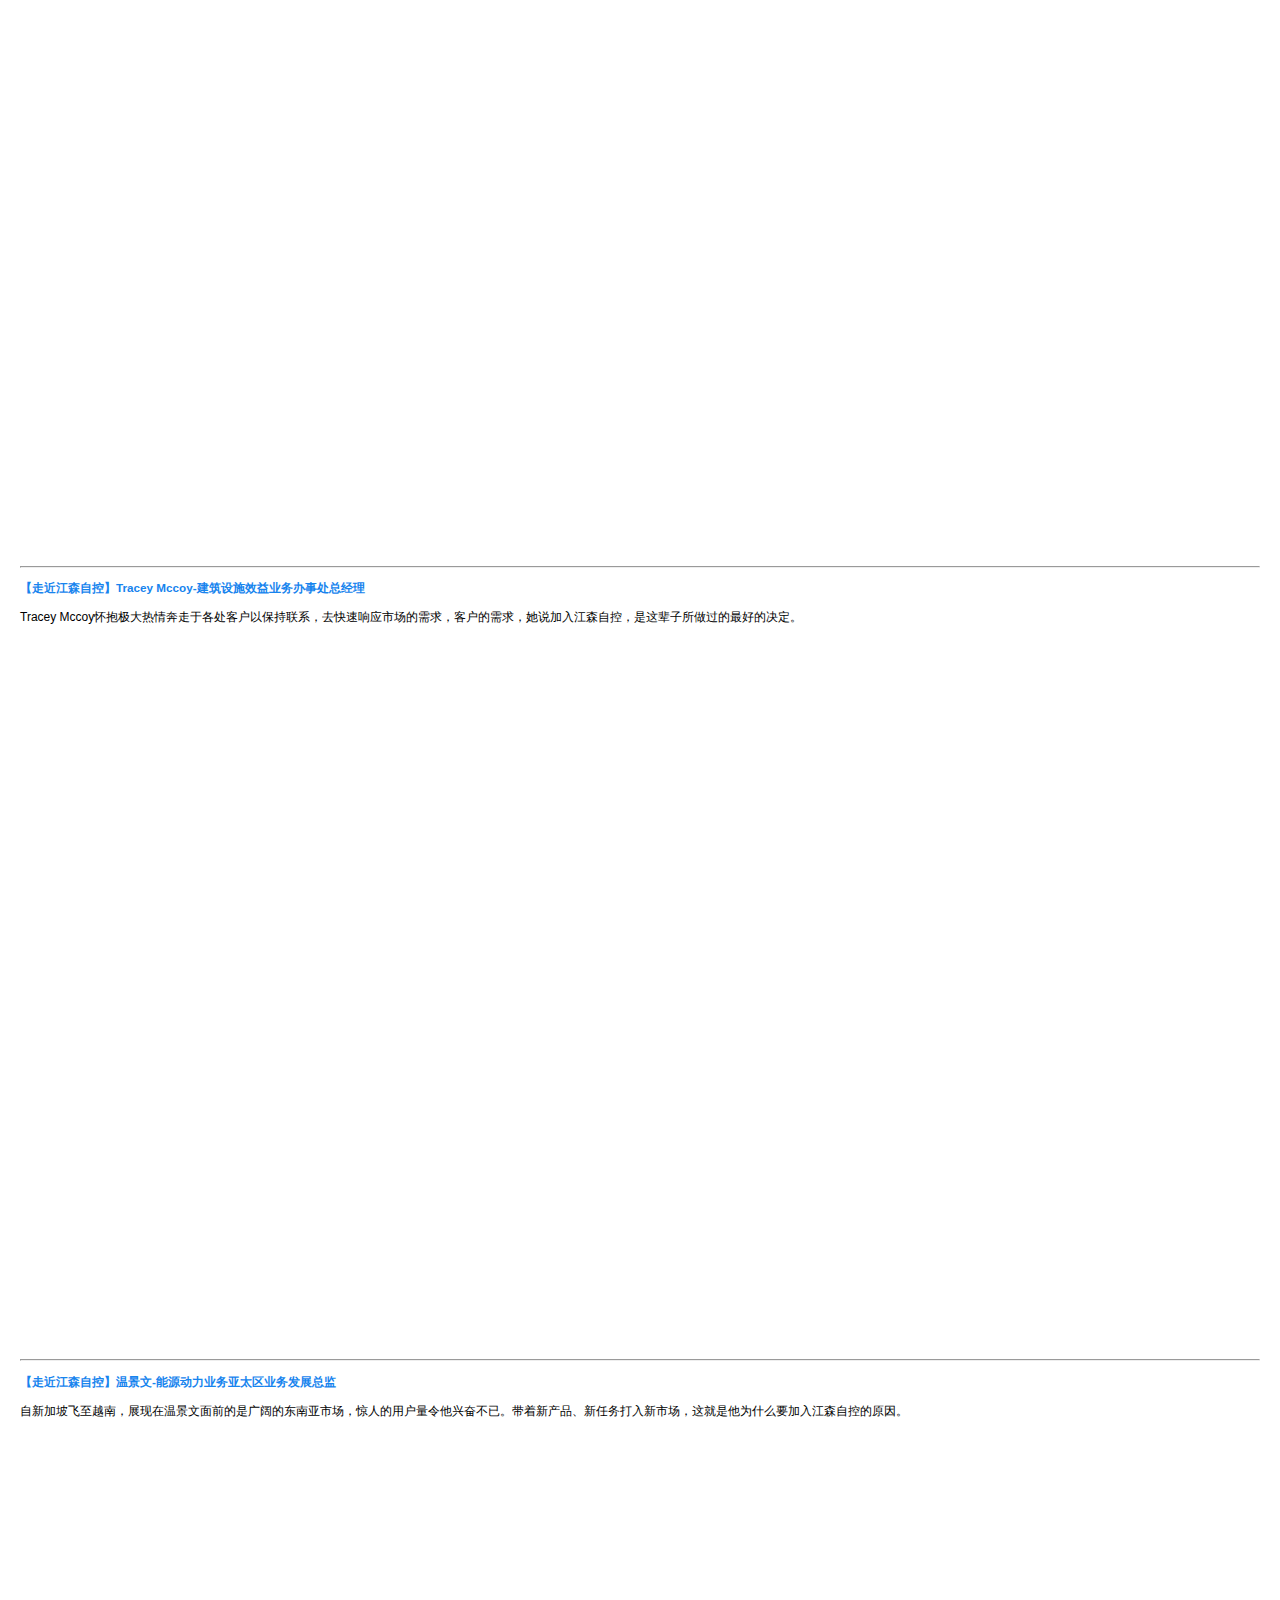
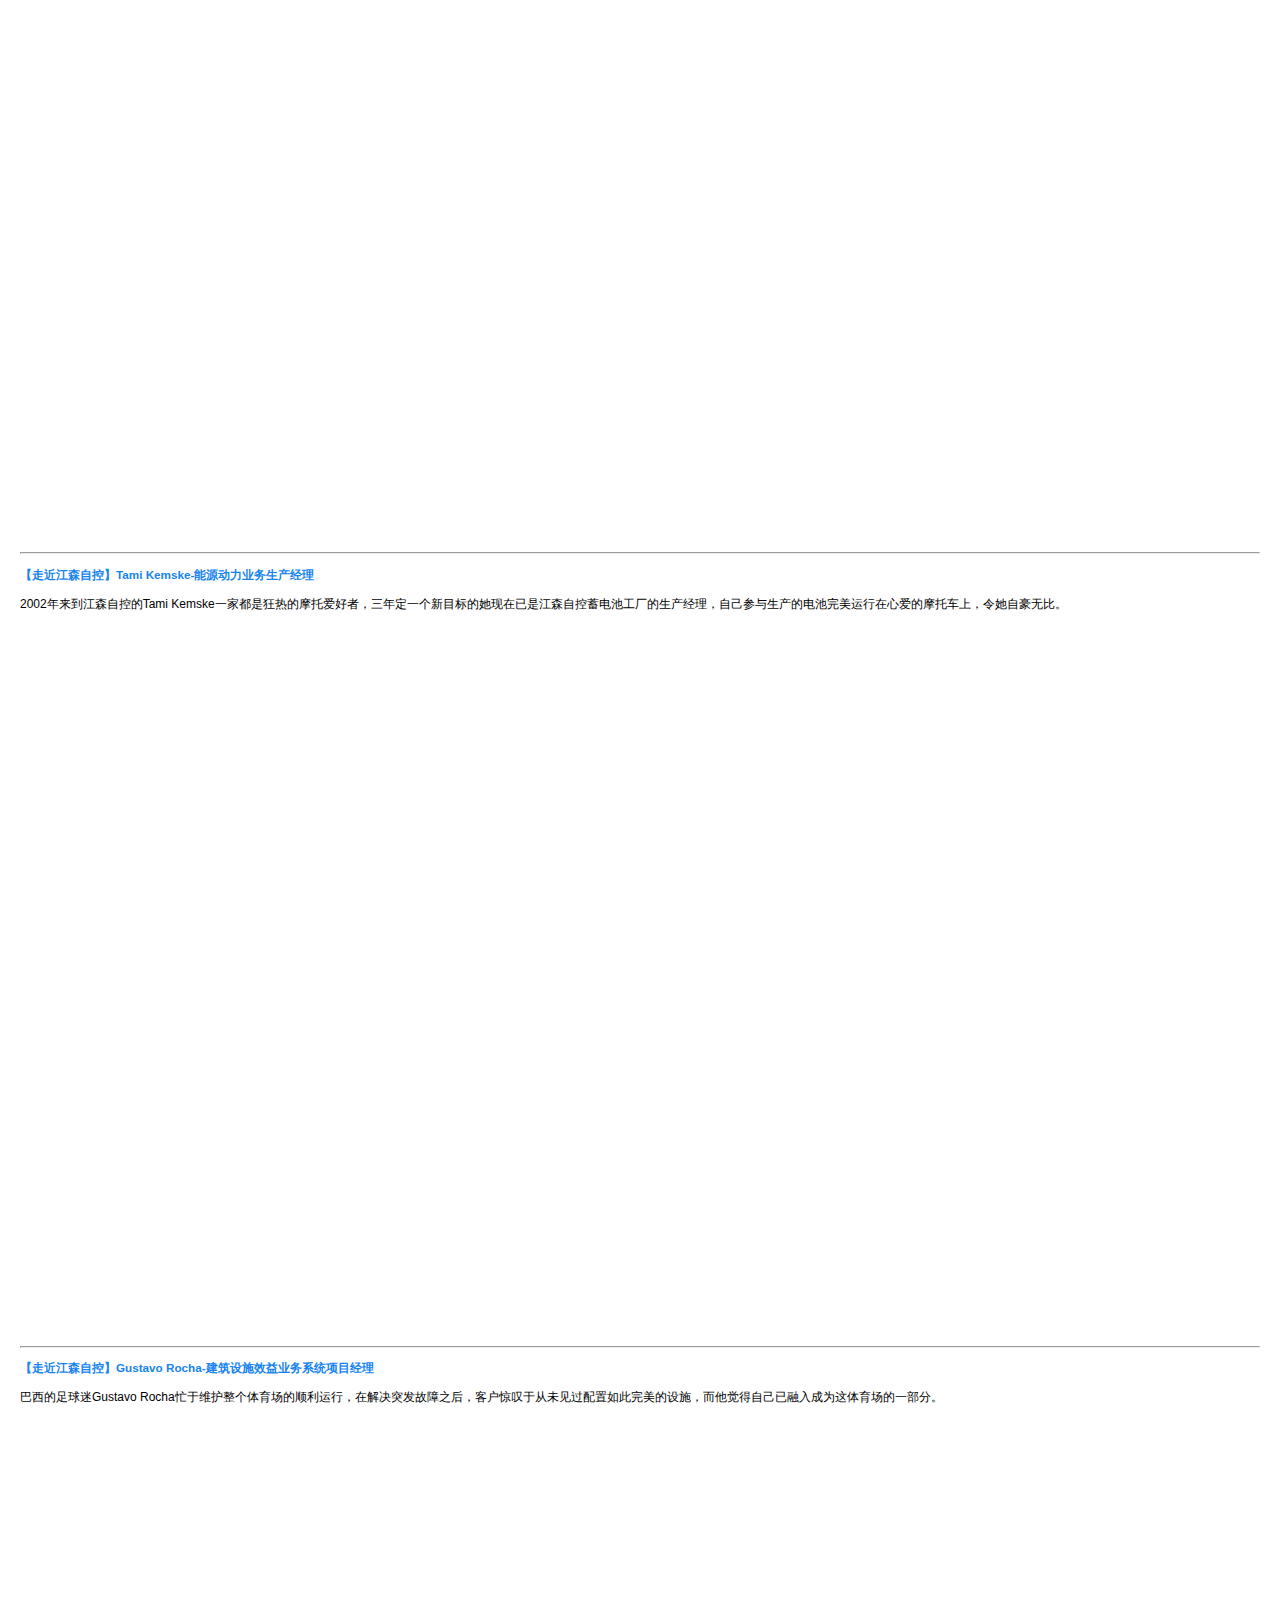
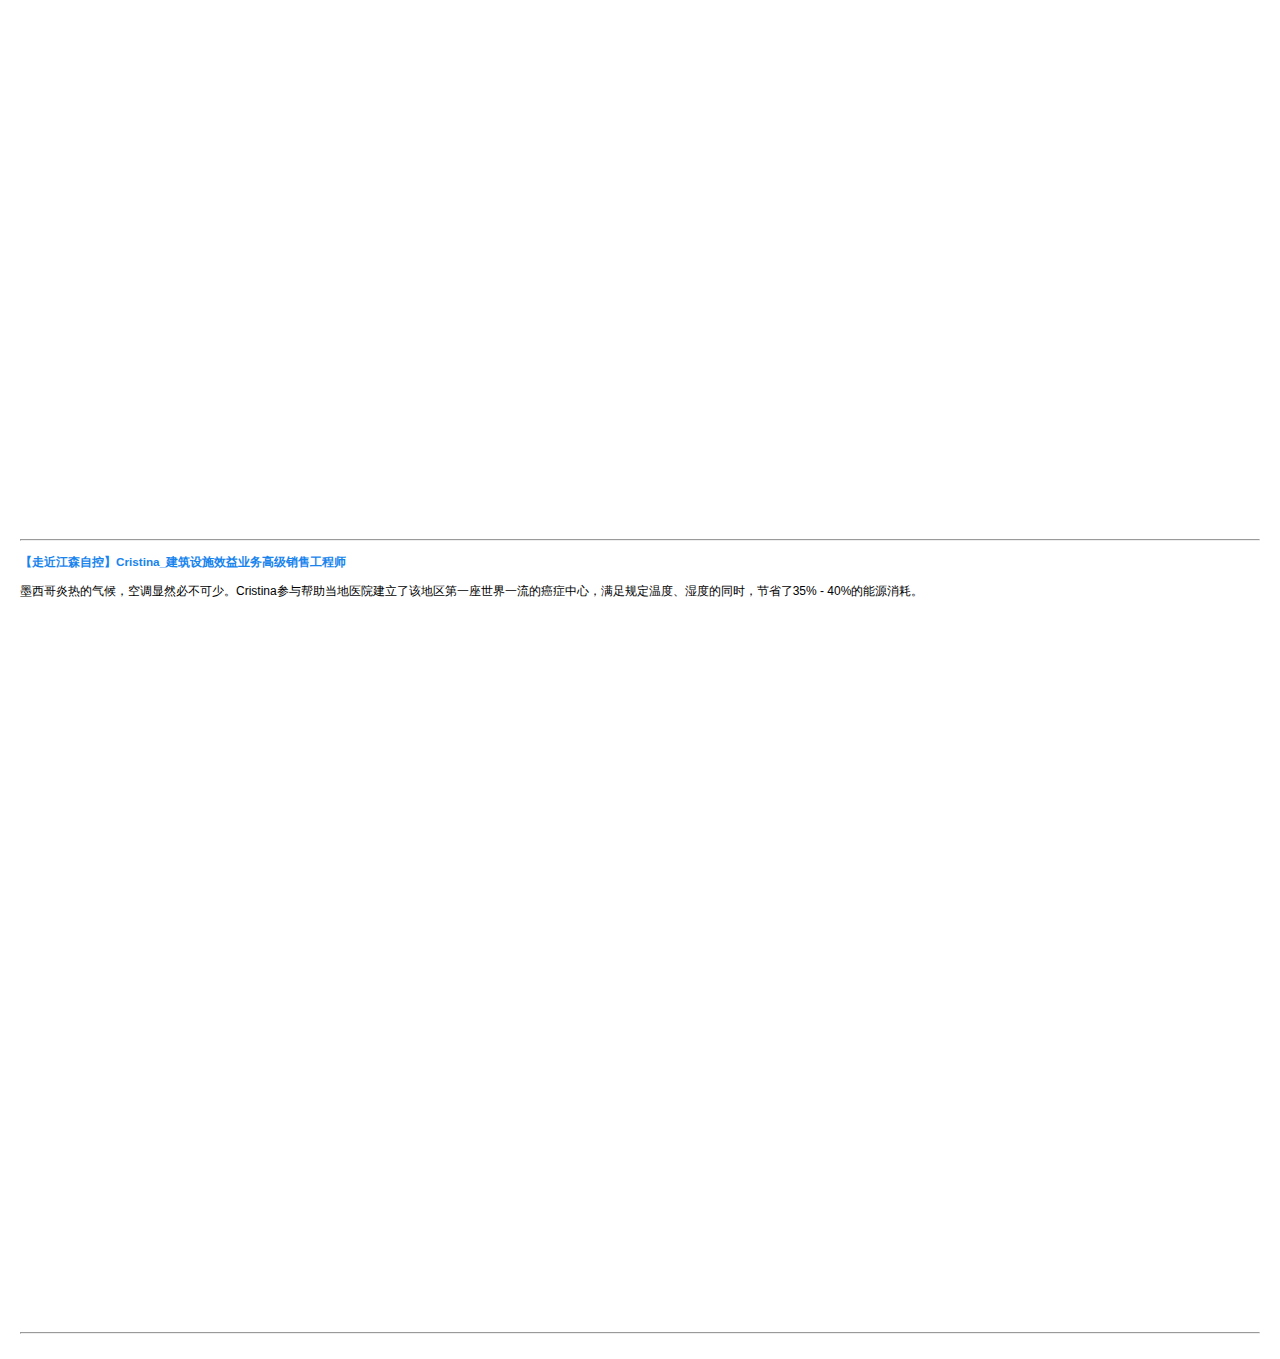
<file: myscrapy/johoson/video.html>
<!DOCTYPE html>
<html lang="en">
<head>
    <meta charset="UTF-8">
    <meta name="viewport" content="width=device-width, initial-scale=1.0, maximum-scale=1.0, user-scalable=0">
    <title>精彩视频</title>
    <link rel="stylesheet" href="style.css" />
    <script src="script.js"></script>
    <script>
        $(function () {
            resizeVideo();
            $(window).on('resize',resizeVideo);
        });

        function resizeVideo() {
            var sc = 0.5759493670886076;
            var width = $(window).width() - 40;
            $('iframe').css('height', width * sc);
        }
    </script>
</head>
<body class="video">

<div class="content" title="精彩视频">
    <p class="img full"><img src="images/video-top.jpg"/></p>
    <h1 class="center title">精彩视频</h1>
    <p class="top">江森自控以创造安全，舒适和可持续发展的世界为美好愿景。我们尽力去帮助客户、员工和社区享受更好生活。浏览下方精彩视频，了解更多内容。</p>
    <p class="small">友情提示：点击按钮在线观看视频，建议在WIFI情况下观看</p>
    <h3>江森自控品牌宣传视频</h3>
    <iframe src='http://player.youku.com/embed/XMTgwNTI0ODMwNA==' frameborder="0" allowfullscreen></iframe>
    <hr />

    <!--<h3>在江森自控的一天</h3>-->
    <!--<p>Johnson Controls employees around the world make a difference and build the future.</p>-->
    <!--<p>See what it's like to be a part of the team.（全球官网所载）</p>-->
    <!--<p>在全球各地，每一天江森自控的员工都在改变世界创造未来。</p>-->
    <!--<p>让我们来看看他们在江森自控一天。</p>-->
    <!--<iframe src='http://player.youku.com/embed/XMTY1MDc5OTkyOA==' frameborder="0" allowfullscreen></iframe>-->
    <!--<hr />-->

    <h3>【走近江森自控】马兴海-亚太区总部PMO</h3>
    <p>面对日新月异的上海乃至全中国，马兴海管理江森自控新亚太区总部大楼的建设项目，这个总部，为江森自控人的协力合作提供一个基础，对整个亚太区做出了一个庄重承诺。</p>
    <iframe src='https://player.youku.com/embed/XMTU4NDU0Nzc2NA==' frameborder="0" allowfullscreen></iframe>
    <hr />

    <h3>【走近江森自控】李勇-建筑设施效益业务中国中西区助理办事处经理</h3>
    <p>土生土长的西安人李勇现工作在兰州，自2008年监管兰州办事处以来眼见着这座丝绸之路上的重镇快速发展，忙于兰州最高楼项目的他也预见到了中国在未来的跳跃式发展。</p>
    <iframe src='https://player.youku.com/embed/XMTU4MzUyNjY0NA==' frameborder="0" allowfullscreen></iframe>
    <hr />

    <h3>【走近江森自控】Raymundo Sanchez-持续发展经理</h3>
    <p>墨西哥人Raymundo Sanchez不断迎难而上，在美国奥克拉荷马州的工厂努力改进各生产环节，提高效率与生产速率，去满足客户的迫切需求。 </p>
    <iframe src='https://player.youku.com/embed/XMTU3MzQ1NjI5Ng==' frameborder="0" allowfullscreen></iframe>
    <hr />

    <h3>【走近江森自控】Tracey Mccoy-建筑设施效益业务办事处总经理</h3>
    <p>Tracey Mccoy怀抱极大热情奔走于各处客户以保持联系，去快速响应市场的需求，客户的需求，她说加入江森自控，是这辈子所做过的最好的决定。</p>
    <iframe src='https://player.youku.com/embed/XMTU3MzQ5MDg2MA==' frameborder="0" allowfullscreen></iframe>
    <hr />

    <h3>【走近江森自控】温景文-能源动力业务亚太区业务发展总监</h3>
    <p>自新加坡飞至越南，展现在温景文面前的是广阔的东南亚市场，惊人的用户量令他兴奋不已。带着新产品、新任务打入新市场，这就是他为什么要加入江森自控的原因。</p>
    <iframe src='https://player.youku.com/embed/XMTU3MzQ4MTg2NA==' frameborder="0" allowfullscreen></iframe>
    <hr />

    <h3>【走近江森自控】Tami Kemske-能源动力业务生产经理</h3>
    <p>2002年来到江森自控的Tami Kemske一家都是狂热的摩托爱好者，三年定一个新目标的她现在已是江森自控蓄电池工厂的生产经理，自己参与生产的电池完美运行在心爱的摩托车上，令她自豪无比。 </p>
    <iframe src='https://player.youku.com/embed/XMTU3MzQ3MTg0OA==' frameborder="0" allowfullscreen></iframe>
    <hr />

    <h3>【走近江森自控】Gustavo Rocha-建筑设施效益业务系统项目经理</h3>
    <p>巴西的足球迷Gustavo Rocha忙于维护整个体育场的顺利运行，在解决突发故障之后，客户惊叹于从未见过配置如此完美的设施，而他觉得自己已融入成为这体育场的一部分。</p>
    <iframe src='https://player.youku.com/embed/XMTU3MzQ1Mjg5Mg==' frameborder="0" allowfullscreen></iframe>
    <hr />

    <h3>【走近江森自控】Cristina_建筑设施效益业务高级销售工程师</h3>
    <p>墨西哥炎热的气候，空调显然必不可少。Cristina参与帮助当地医院建立了该地区第一座世界一流的癌症中心，满足规定温度、湿度的同时，节省了35% - 40%的能源消耗。 </p>
    <iframe src='https://player.youku.com/embed/XMTYwNjM0MzI3Ng==' frameborder="0" allowfullscreen></iframe>
    <hr />
</div>

</body>
</html>
</file>
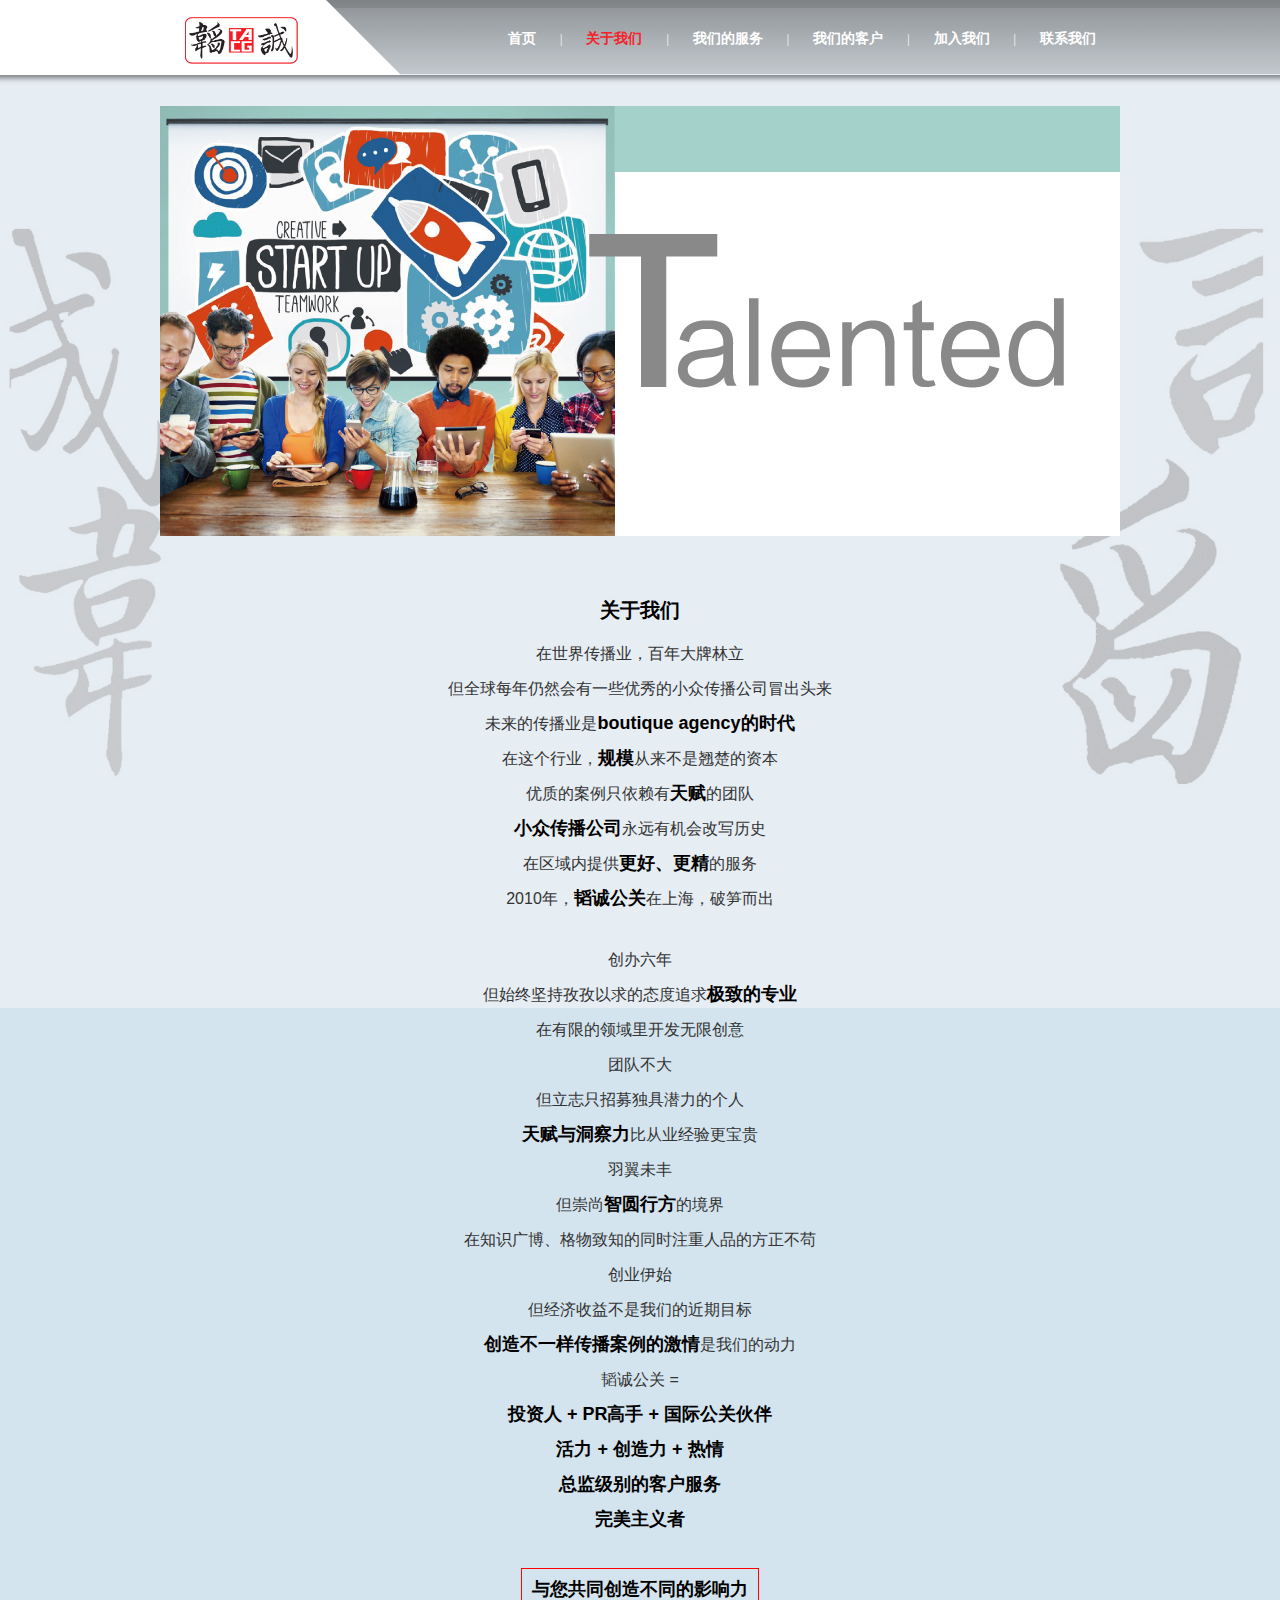
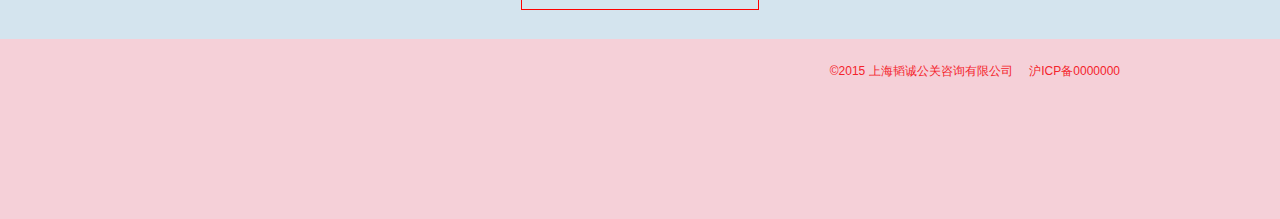
<file: myscrapy/tacgpr/about.html>
<!DOCTYPE HTML>
<html>
<head>
<meta http-equiv="Content-Type" content="text/html; charset=utf-8">
<title>关于我们-上海韬诚公关咨询有限公司</title>
<link href="css/style.css" rel="stylesheet" type="text/css">
<script type="text/javascript" src="js/modernizr.js"></script>
<script type="text/javascript" src="js/jquery.min.js"></script>
<script type="text/javascript" src="js/jquery.slicebox.js"></script>
<script type="text/javascript">
			$(function() {
				
				var Page = (function() {

					var $navArrows = $( '#nav-arrows' ).hide(),
						$navOptions = $( '#nav-options' ).hide(),
						$shadow = $( '#shadow' ).hide(),
						slicebox = $( '#sb-slider' ).slicebox( {
							onReady : function() {

								$navArrows.show();
								$navOptions.show();
								$shadow.show();

							},
							orientation : 'h',
							cuboidsCount : 4
						} ),
						
						init = function() {

							initEvents();
							
						},
						initEvents = function() {

							// add navigation events
							$navArrows.children( ':first' ).on( 'click', function() {

								slicebox.next();
								return false;

							} );

							$navArrows.children( ':last' ).on( 'click', function() {
								
								slicebox.previous();
								return false;

							} );
						
							slicebox.play();return false;

							

						};

						return { init : init };

				})();

				Page.init();

			});
			
		</script>

</head>

<body>
<div class="detail">
  <div class="pic4">
 <div class="top">
  
    <div class="logoAndNav">
    <div class="logo_bg"></div>
      <div class="logo"><a href="#"><img src="images/logo.png" width="125px"></a></div>
  
      <div class="nav">
        <ul>
          <ul>
          <li><a href="index.html">首页</a><span>|</span></li>
           <li><a href="about.html" class="hover">关于我们</a><span>|</span></li>
          <li><a href="service.html">我们的服务</a><span>|</span></li>
          <li><a href="case.html">我们的客户</a><span>|</span></li>
            <li><a href="join.html">加入我们</a><span>|</span></li>
          <li><a href="contact.html">联系我们</a></li>
        </ul>
        </ul>
      </div>
    </div>
    <div class="clear"></div>
  </div>
    <div class="clear"></div>
    <div class="aboutUs">
     
      <div class="aboutUs_top"></div>
      <div class="aboutUs_middle">
           <div class="container">
            <div class="wrapper">
              <ul id="sb-slider" class="sb-slider">
			  
              	<li><img src="images/banner1.jpg" title=""/></li>
               
           </ul>
             <!--  <div id="nav-arrows" class="nav-arrows"><a href="#">Next</a><a href="#">Previous</a> </div> -->
            </div>
            <!-- /wrapper --> 
            
          </div>
       
       
      </div>

      <div class="company">
        <dl class="company1">
          <h2 style="font-weight:bold;font-size:20px;color:#000">关于我们</h2>
          <dd>
            <p>在世界传播业，百年大牌林立<br/>
但全球每年仍然会有一些优秀的小众传播公司冒出头来<br/>
未来的传播业是<span class="bottomline">boutique agency的时代</span><br/>
在这个行业，<span class="bottomline">规模</span>从来不是翘楚的资本<br/>
优质的案例只依赖有<span class="bottomline">天赋</span>的团队<br/>
<span class="bottomline">小众传播公司</span>永远有机会改写历史<br/>
在区域内提供<span class="bottomline">更好、更精</span>的服务<br/>
2010年，<span class="bottomline">韬诚公关</span>在上海，破笋而出</p>
            

          </dd>
        </dl>
        <div class="clear"></div>
        <dl class="company2">
       
          <dd>
            <p>
创办六年<br/>
	但始终坚持孜孜以求的态度追求<span class="bottomline">极致的专业</span><br/>
	在有限的领域里开发无限创意<br/>
团队不大<br/>
	但立志只招募独具潜力的个人<br/>
	<span class="bottomline">天赋与洞察力</span>比从业经验更宝贵<br/>
羽翼未丰<br/>
	但崇尚<span class="bottomline">智圆行方</span>的境界<br/>
	在知识广博、格物致知的同时注重人品的方正不苟<br/>
创业伊始<br/>
	但经济收益不是我们的近期目标<br/>
	<span class="bottomline">创造不一样传播案例的激情</span>是我们的动力<br/>

韬诚公关 =	<br/><span class="bottomline">投资人 + PR高手 + 国际公关伙伴<br/> 活力 + 创造力 + 热情<br/>
总监级别的客户服务<br/>
完美主义者</span><br/><br/>
<span style="padding:10px;border:1px solid #F00;font-weight:bold;font-size:18px;color:#000">与您共同创造不同的影响力</span>
</p>
          </dd>
        </dl>
        <div class="clear"></div>

      </div>
    </div><!-- #BeginLibraryItem "/Library/footer.lbi" -->
<!-- start .copyright -->

<div class="copyright">
  <div class="shadow">
    <div class="footer">
     <!--  <div class="footer_left">关注我们:</div>
      <div class="sns">
        <ul>
         
          <li class="weibo"><a href="#" target="_blank">新浪微博</a></li>
          <li class="weibo"><a href="#" target="_blank">腾讯微博</a></li>
          <li class="weibo"><a href="#" target="_blank">微信</a></li>
          
        </ul>
      </div> -->
      <div class="footer_right"> 
      
        <p>©2015 上海韬诚公关咨询有限公司&nbsp;&nbsp;&nbsp;&nbsp; 沪ICP备0000000 </p>
      </div>
    </div>
    <div class="clear"></div>
  </div>
</div>

<!-- end .copyright --><!-- #EndLibraryItem --></div>
</div><!--[if lt IE 9]>
<script type="text/javascript">$.debugBGS = true;</script>
<script type="text/javascript" src="js/jquery.backgroundSize.js"></script>
<script type="text/javascript">
$(".detail").css({backgroundSize: "cover"});
</script><![endif]-->

</body>
</html>
</file>
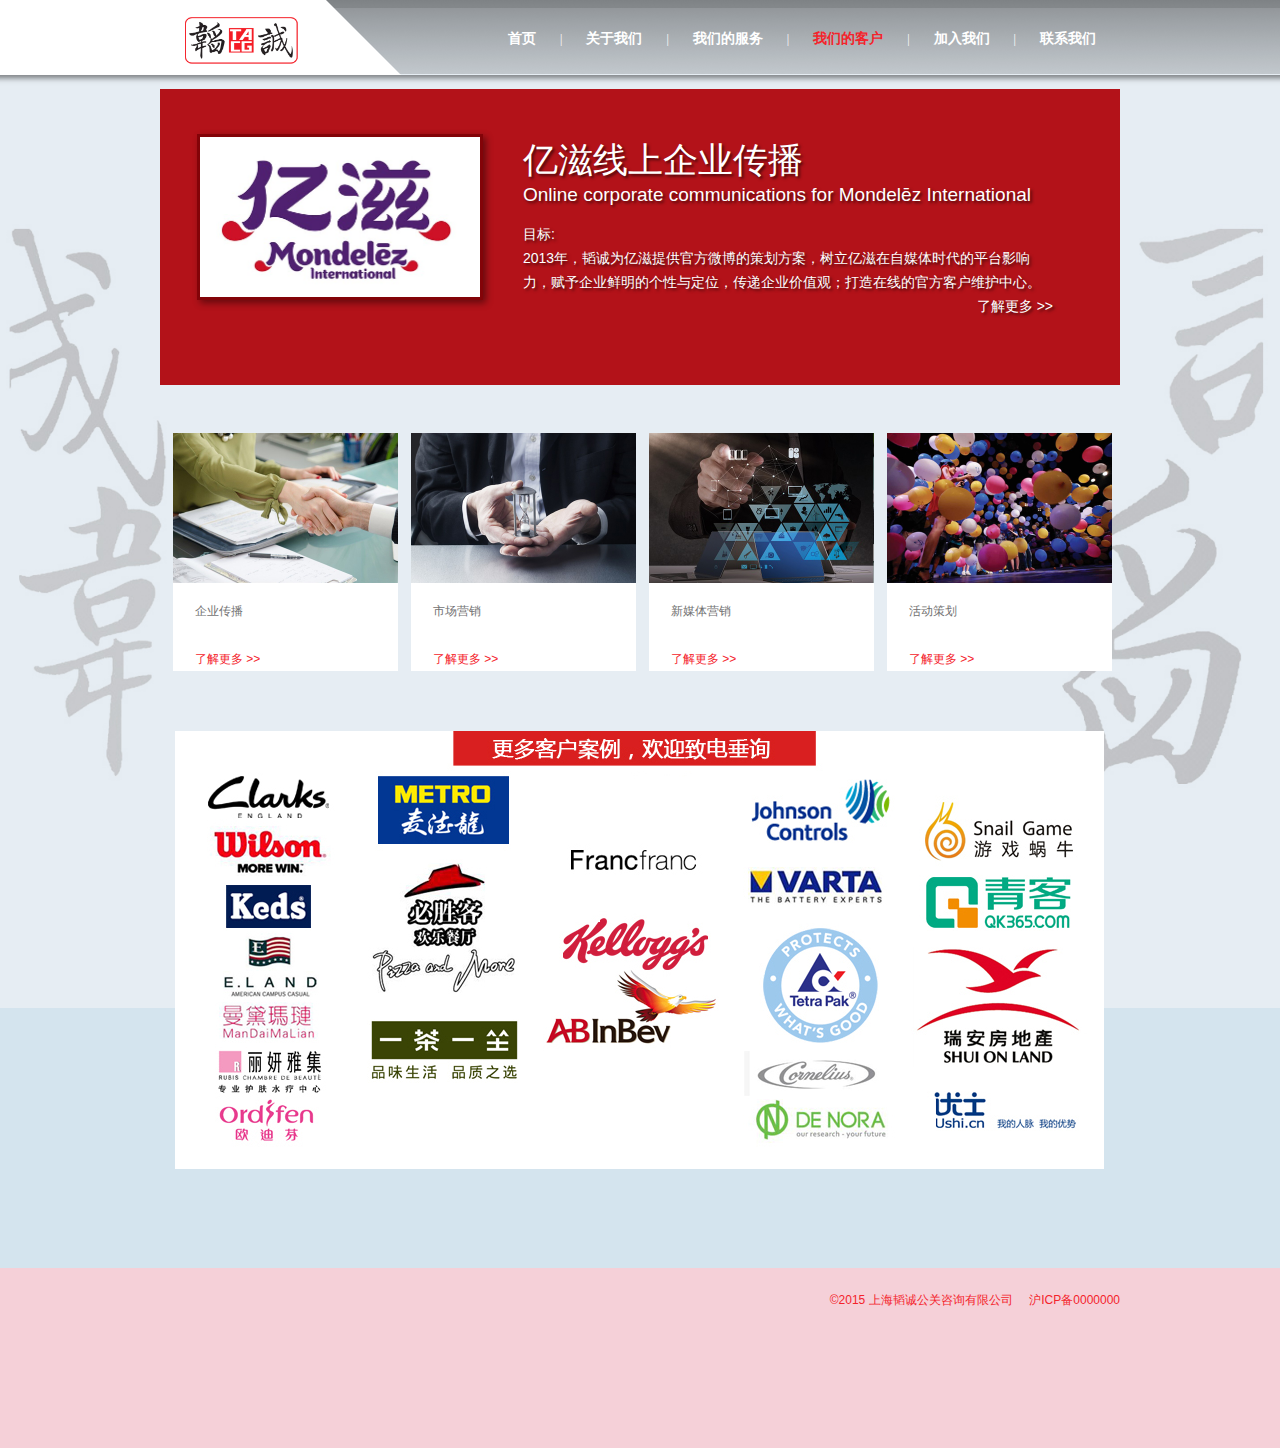
<file: myscrapy/tacgpr/case.html>
<!DOCTYPE HTML>
<html>
<head>
<meta http-equiv="Content-Type" content="text/html; charset=utf-8">
<title>我们的客户-上海韬诚公关咨询有限公司</title>
<link href="css/style.css" rel="stylesheet" type="text/css">
<script type="text/javascript" src="js/modernizr.js"></script>
<script type="text/javascript" src="js/jquery.min.js"></script>
<script type="text/javascript" src="js/jquery.slicebox.js"></script>
<script type="text/javascript">
			$(function() {
				
				var Page = (function() {

					var $navArrows = $( '#nav-arrows' ).hide(),
						$navOptions = $( '#nav-options' ).hide(),
						$shadow = $( '#shadow' ).hide(),
						slicebox = $( '#sb-slider' ).slicebox( {
							onReady : function() {

								$navArrows.show();
								$navOptions.show();
								$shadow.show();

							},
							orientation : 'h',
							cuboidsCount : 4
						} ),
						
						init = function() {

							initEvents();
							
						},
						initEvents = function() {

							// add navigation events
							$navArrows.children( ':first' ).on( 'click', function() {

								slicebox.next();
								return false;

							} );

							$navArrows.children( ':last' ).on( 'click', function() {
								
								slicebox.previous();
								return false;

							} );
						
							slicebox.play();return false;

							

						};

						return { init : init };

				})();

				Page.init();

			});
			
		</script>

</head>

<body>
<div class="detail">
  <div class="pic4">
    <div class="top">
     <div class="logoAndNav">
    <div class="logo_bg"></div>
      <div class="logo"><a href="#"><img src="images/logo.png" width="125px"></a></div>
  
      <div class="nav">
      <ul>
          <li><a href="index.html">首页</a><span>|</span></li>
           <li><a href="about.html">关于我们</a><span>|</span></li>
          <li><a href="service.html">我们的服务</a><span>|</span></li>
          <li><a href="case.html" class="hover">我们的客户</a><span>|</span></li>
            <li><a href="join.html">加入我们</a><span>|</span></li>
          <li><a href="contact.html">联系我们</a></li>
        </ul>
      </div>
    </div>
      <div class="clear"></div>


	

    </div>
    <div class="clear"></div>
    <div class="aboutUs">
     
      <div class="news">
        <div class="news_intro"><img src="images/news_03.jpg" width="280" height="160"></div>
        <div class="news_intro_text">
          <h2>亿滋线上企业传播</h2>
          <h5>Online corporate communications for Mondelēz International</h5>
          <p>
		  目标: <br/>
2013年，韬诚为亿滋提供官方微博的策划方案，树立亿滋在自媒体时代的平台影响力，赋予企业鲜明的个性与定位，传递企业价值观；打造在线的官方客户维护中心。

</p>
          <div class="more more2"><a href="qycb.html" >了解更多 >></a></div>
        </div>
        <div class="clear"></div>
        
      </div>
      <!--post开始-->
      <div class="news_more">
        <ul>

		<li>
            <div class="news_pic"><a href="qycb.html"><img src="images/case1.jpg" title=""></a></div>
            
            <div class="news_text"><a href="qycb.html">企业传播
              <br>
			    <br>
              <span>了解更多 >></span></a></div>
          </li>

			<li>
            <div class="news_pic"><a href="scyx.html"><img src="images/case2.jpg" title=""></a></div>
           
            <div class="news_text"><a href="scyx.html">市场营销 
              <br>
			    <br>
              <span>了解更多 >></span></a></div>
          </li>

		<li>
            <div class="news_pic"><a href="xmtyx.html"><img src="images/case3.jpg" title=""></a></div>
            
            <div class="news_text"><a href="xmtyx.html">新媒体营销
              <br>
			    <br>
              <span>了解更多 >></span></a></div>
          </li>
         <li>
            <div class="news_pic"><a href="hdch.html"><img src="images/case4.jpg" title=""></a></div>
            
            <div class="news_text"><a href="hdch.html">活动策划
              <br>
			    <br>
              <span>了解更多 >></span></a></div>
          </li>
		
		

		
		
         
        </ul>
        <div class="clear"></div>
        <div class="news_more" style="padding-top:30px"><img src="images/caseall.jpg" style="margin-left:15px"/> </div>
      </div>
      <!--post结束--> 
      
    </div><!-- #BeginLibraryItem "/Library/footer.lbi" -->
<!-- start .copyright -->

<div class="copyright">
  <div class="shadow">
    <div class="footer">
     <!--  <div class="footer_left">关注我们:</div>
      <div class="sns">
        <ul>
         
          <li class="weibo"><a href="#" target="_blank">新浪微博</a></li>
          <li class="weibo"><a href="#" target="_blank">腾讯微博</a></li>
          <li class="weibo"><a href="#" target="_blank">微信</a></li>
          
        </ul>
      </div> -->
      <div class="footer_right"> 
      
        <p>©2015 上海韬诚公关咨询有限公司&nbsp;&nbsp;&nbsp;&nbsp; 沪ICP备0000000 </p>
      </div>
    </div>
    <div class="clear"></div>
  </div>
</div>

<!-- end .copyright --><!-- #EndLibraryItem --></div>
</div>
<!--[if lt IE 9]>
<script type="text/javascript">$.debugBGS = true;</script>
<script type="text/javascript" src="js/jquery.backgroundSize.js"></script>
<script type="text/javascript">
$(".detail").css({backgroundSize: "cover"});
</script><![endif]-->

</body>
</html>
</file>
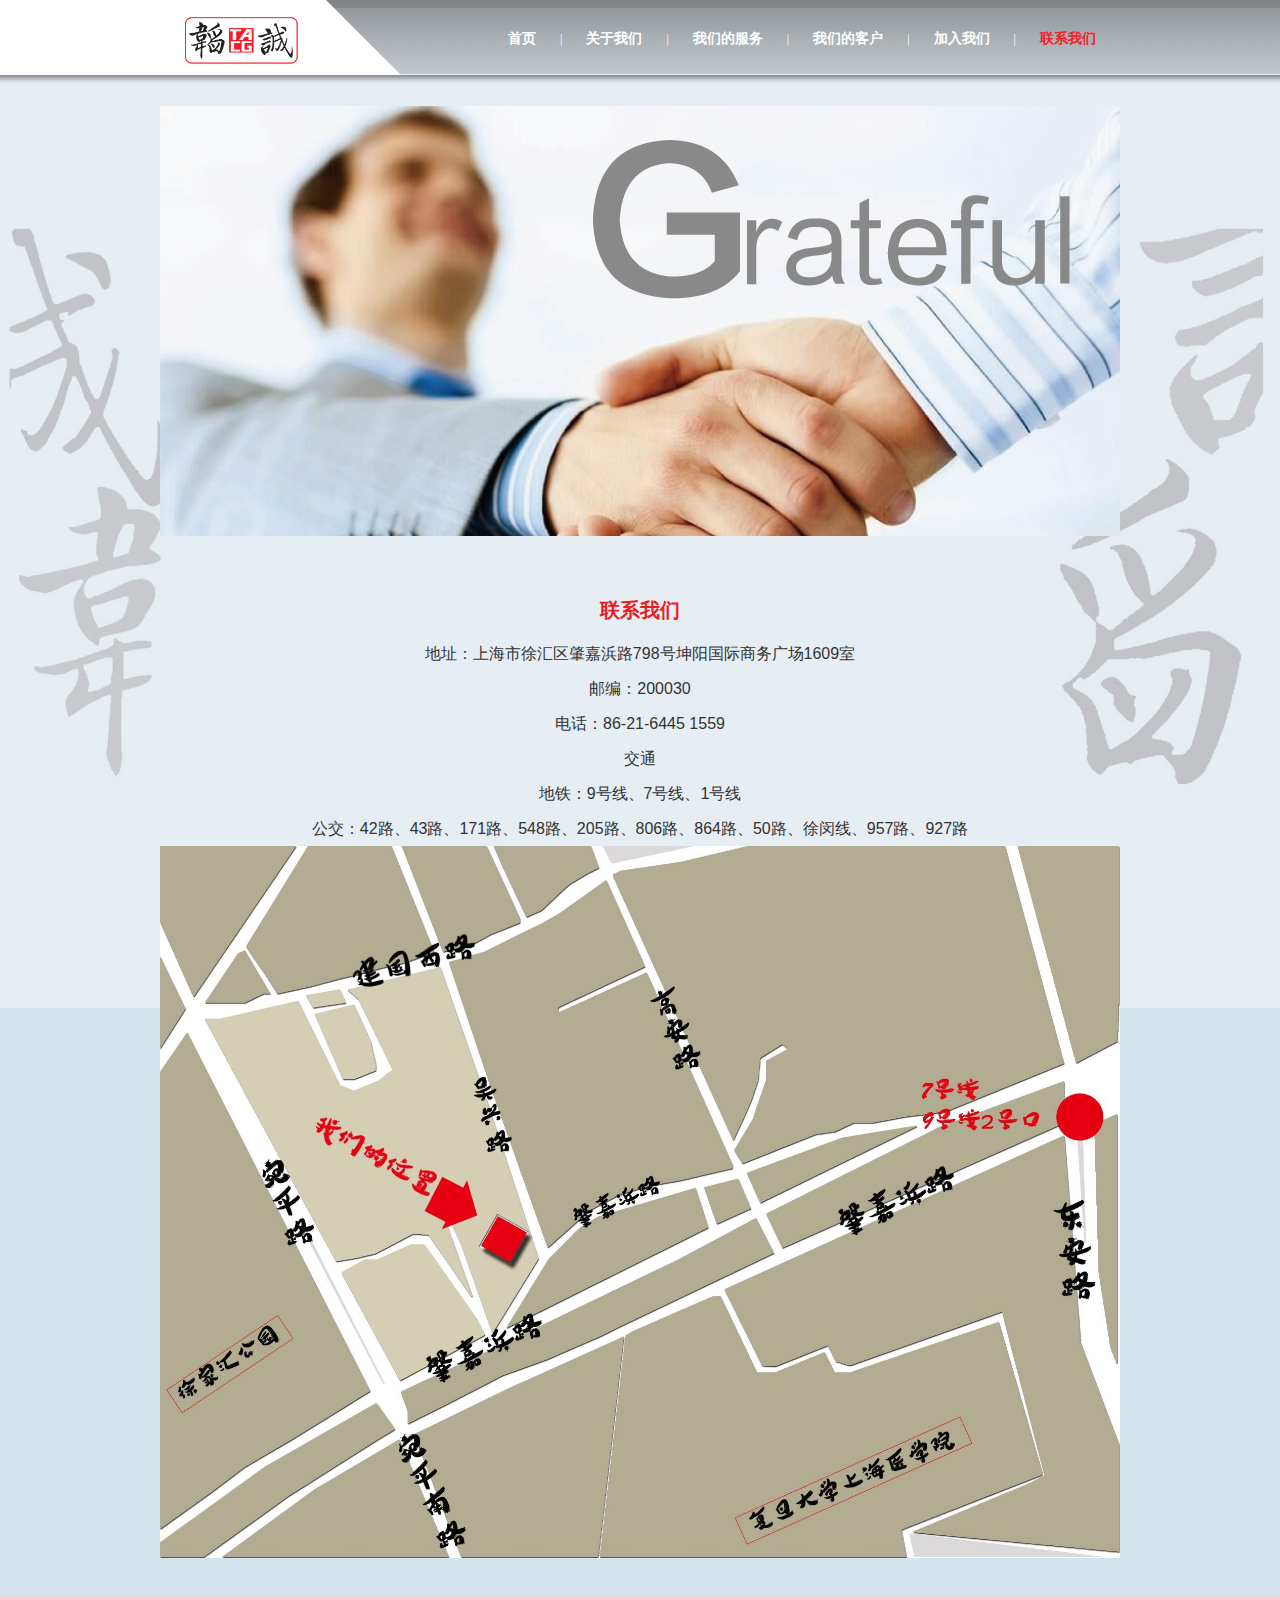
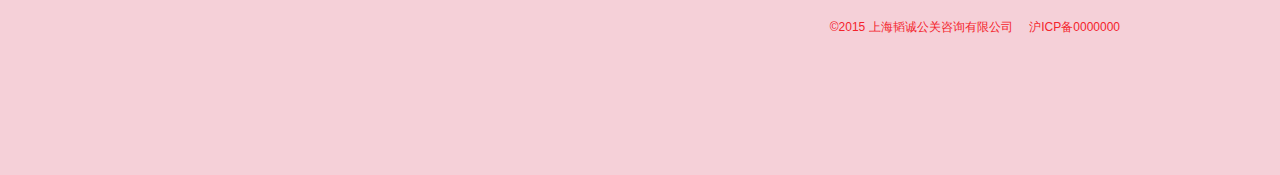
<file: myscrapy/tacgpr/contact.html>
<!DOCTYPE HTML>
<html>
<head>
<meta http-equiv="Content-Type" content="text/html; charset=utf-8">
<title>联系我们-上海韬诚公关咨询有限公司</title>
<link href="css/style.css" rel="stylesheet" type="text/css">
<script type="text/javascript" src="js/modernizr.js"></script>
<script type="text/javascript" src="js/jquery.min.js"></script>
<script type="text/javascript" src="js/jquery.slicebox.js"></script>
<script type="text/javascript">
			$(function() {
				
				var Page = (function() {

					var $navArrows = $( '#nav-arrows' ).hide(),
						$navOptions = $( '#nav-options' ).hide(),
						$shadow = $( '#shadow' ).hide(),
						slicebox = $( '#sb-slider' ).slicebox( {
							onReady : function() {

								$navArrows.show();
								$navOptions.show();
								$shadow.show();

							},
							orientation : 'h',
							cuboidsCount : 4
						} ),
						
						init = function() {

							initEvents();
							
						},
						initEvents = function() {

							// add navigation events
							$navArrows.children( ':first' ).on( 'click', function() {

								slicebox.next();
								return false;

							} );

							$navArrows.children( ':last' ).on( 'click', function() {
								
								slicebox.previous();
								return false;

							} );
						
							slicebox.play();return false;

							

						};

						return { init : init };

				})();

				Page.init();

			});
			
		</script>
<style type="text/css">
    html,body{margin:0;padding:0;}
    .iw_poi_title {color:#CC5522;font-size:14px;font-weight:bold;overflow:hidden;padding-right:13px;white-space:nowrap}
    .iw_poi_content {font:12px arial,sans-serif;overflow:visible;padding-top:4px;white-space:-moz-pre-wrap;word-wrap:break-word}
</style>
<script type="text/javascript" src="http://api.map.baidu.com/api?key=&v=1.1&services=true"></script>
</head>

<body>
<div class="detail">
  <div class="pic4">
 <div class="top">
  
    <div class="logoAndNav">
    <div class="logo_bg"></div>
      <div class="logo"><a href="#"><img src="images/logo.png" width="125px"></a></div>
  
      <div class="nav">
         <ul>
          <li><a href="index.html">首页</a><span>|</span></li>
           <li><a href="about.html">关于我们</a><span>|</span></li>
          <li><a href="service.html">我们的服务</a><span>|</span></li>
          <li><a href="case.html">我们的客户</a><span>|</span></li>
            <li><a href="join.html">加入我们</a><span>|</span></li>
          <li><a href="contact.html" class="hover">联系我们</a></li>
        </ul>
      </div>
    </div>
    <div class="clear"></div>
  </div>
    <div class="clear"></div>
    <div class="aboutUs">
      
      <div class="aboutUs_top"></div>
      <div class="aboutUs_middle">
           <div class="container">
            <div class="wrapper">
              <ul id="sb-slider" class="sb-slider">
			  
				 <li><img src="images/banner4.jpg" title=""/></li>
           </ul>
            
            </div>
            <!-- /wrapper --> 
            
          </div>
       
       
      </div>

      <div class="company">
        <dl class="company1">
          <h2>联系我们</h2>
          <dd>
            <p>地址：上海市徐汇区肇嘉浜路798号坤阳国际商务广场1609室<br>
邮编：200030<br>
电话：86-21-6445 1559<br>交通<br>
地铁：9号线、7号线、1号线<br>
公交：42路、43路、171路、548路、205路、806路、864路、50路、徐闵线、957路、927路
</p>
            
            <div style="width:960px;margin:0 atuo"><img src="images/contactditu.jpg" width="960px"/></div>
          </dd>
        </dl>
        <div class="clear"></div>
       

      </div>
    </div><!-- #BeginLibraryItem "/Library/footer.lbi" -->
<!-- start .copyright -->

<div class="copyright">
  <div class="shadow">
    <div class="footer">
     <!--  <div class="footer_left">关注我们:</div>
      <div class="sns">
        <ul>
         
          <li class="weibo"><a href="#" target="_blank">新浪微博</a></li>
          <li class="weibo"><a href="#" target="_blank">腾讯微博</a></li>
          <li class="weibo"><a href="#" target="_blank">微信</a></li>
          
        </ul>
      </div> -->
      <div class="footer_right"> 
      
        <p>©2015 上海韬诚公关咨询有限公司&nbsp;&nbsp;&nbsp;&nbsp; 沪ICP备0000000 </p>
      </div>
    </div>
    <div class="clear"></div>
  </div>
</div>

<!-- end .copyright --><!-- #EndLibraryItem --></div>
</div><!--[if lt IE 9]>
<script type="text/javascript">$.debugBGS = true;</script>
<script type="text/javascript" src="js/jquery.backgroundSize.js"></script>
<script type="text/javascript">
$(".detail").css({backgroundSize: "cover"});
</script><![endif]-->
<script type="text/javascript">
    //创建和初始化地图函数：
    function initMap(){
        createMap();//创建地图
        setMapEvent();//设置地图事件
        addMapControl();//向地图添加控件
        addMarker();//向地图中添加marker
    }
    
    //创建地图函数：
    function createMap(){
        var map = new BMap.Map("dituContent");//在百度地图容器中创建一个地图
        var point = new BMap.Point(121.45322,31.203796);//定义一个中心点坐标
        map.centerAndZoom(point,17);//设定地图的中心点和坐标并将地图显示在地图容器中
        window.map = map;//将map变量存储在全局
    }
    
    //地图事件设置函数：
    function setMapEvent(){
        map.enableDragging();//启用地图拖拽事件，默认启用(可不写)
        map.enableScrollWheelZoom();//启用地图滚轮放大缩小
        map.enableDoubleClickZoom();//启用鼠标双击放大，默认启用(可不写)
        map.enableKeyboard();//启用键盘上下左右键移动地图
    }
    
    //地图控件添加函数：
    function addMapControl(){
        //向地图中添加缩放控件
	var ctrl_nav = new BMap.NavigationControl({anchor:BMAP_ANCHOR_TOP_LEFT,type:BMAP_NAVIGATION_CONTROL_LARGE});
	map.addControl(ctrl_nav);
        //向地图中添加缩略图控件
	var ctrl_ove = new BMap.OverviewMapControl({anchor:BMAP_ANCHOR_BOTTOM_RIGHT,isOpen:1});
	map.addControl(ctrl_ove);
        //向地图中添加比例尺控件
	var ctrl_sca = new BMap.ScaleControl({anchor:BMAP_ANCHOR_BOTTOM_LEFT});
	map.addControl(ctrl_sca);
    }
    
    //标注点数组
    var markerArr = [{title:"海韬诚公关咨询有限公司",content:"地址：上海市徐汇区肇嘉浜路798号昆阳国际商务广场1609室<br/>邮编：200030<br/>电话：86-21-6445&nbsp;1559",point:"121.45287|31.204816",isOpen:0,icon:{w:23,h:25,l:46,t:21,x:9,lb:12}}
		 ];
    //创建marker
    function addMarker(){
        for(var i=0;i<markerArr.length;i++){
            var json = markerArr[i];
            var p0 = json.point.split("|")[0];
            var p1 = json.point.split("|")[1];
            var point = new BMap.Point(p0,p1);
			var iconImg = createIcon(json.icon);
            var marker = new BMap.Marker(point,{icon:iconImg});
			var iw = createInfoWindow(i);
			var label = new BMap.Label(json.title,{"offset":new BMap.Size(json.icon.lb-json.icon.x+10,-20)});
			marker.setLabel(label);
            map.addOverlay(marker);
            label.setStyle({
                        borderColor:"#808080",
                        color:"#333",
                        cursor:"pointer"
            });
			
			(function(){
				var index = i;
				var _iw = createInfoWindow(i);
				var _marker = marker;
				_marker.addEventListener("click",function(){
				    this.openInfoWindow(_iw);
			    });
			    _iw.addEventListener("open",function(){
				    _marker.getLabel().hide();
			    })
			    _iw.addEventListener("close",function(){
				    _marker.getLabel().show();
			    })
				label.addEventListener("click",function(){
				    _marker.openInfoWindow(_iw);
			    })
				if(!!json.isOpen){
					label.hide();
					_marker.openInfoWindow(_iw);
				}
			})()
        }
    }
    //创建InfoWindow
    function createInfoWindow(i){
        var json = markerArr[i];
        var iw = new BMap.InfoWindow("<b class='iw_poi_title' title='" + json.title + "'>" + json.title + "</b><div class='iw_poi_content'>"+json.content+"</div>");
        return iw;
    }
    //创建一个Icon
    function createIcon(json){
        var icon = new BMap.Icon("http://app.baidu.com/map/images/us_mk_icon.png", new BMap.Size(json.w,json.h),{imageOffset: new BMap.Size(-json.l,-json.t),infoWindowOffset:new BMap.Size(json.lb+5,1),offset:new BMap.Size(json.x,json.h)})
        return icon;
    }
    
    initMap();//创建和初始化地图
</script>
</body>
</html>
</file>
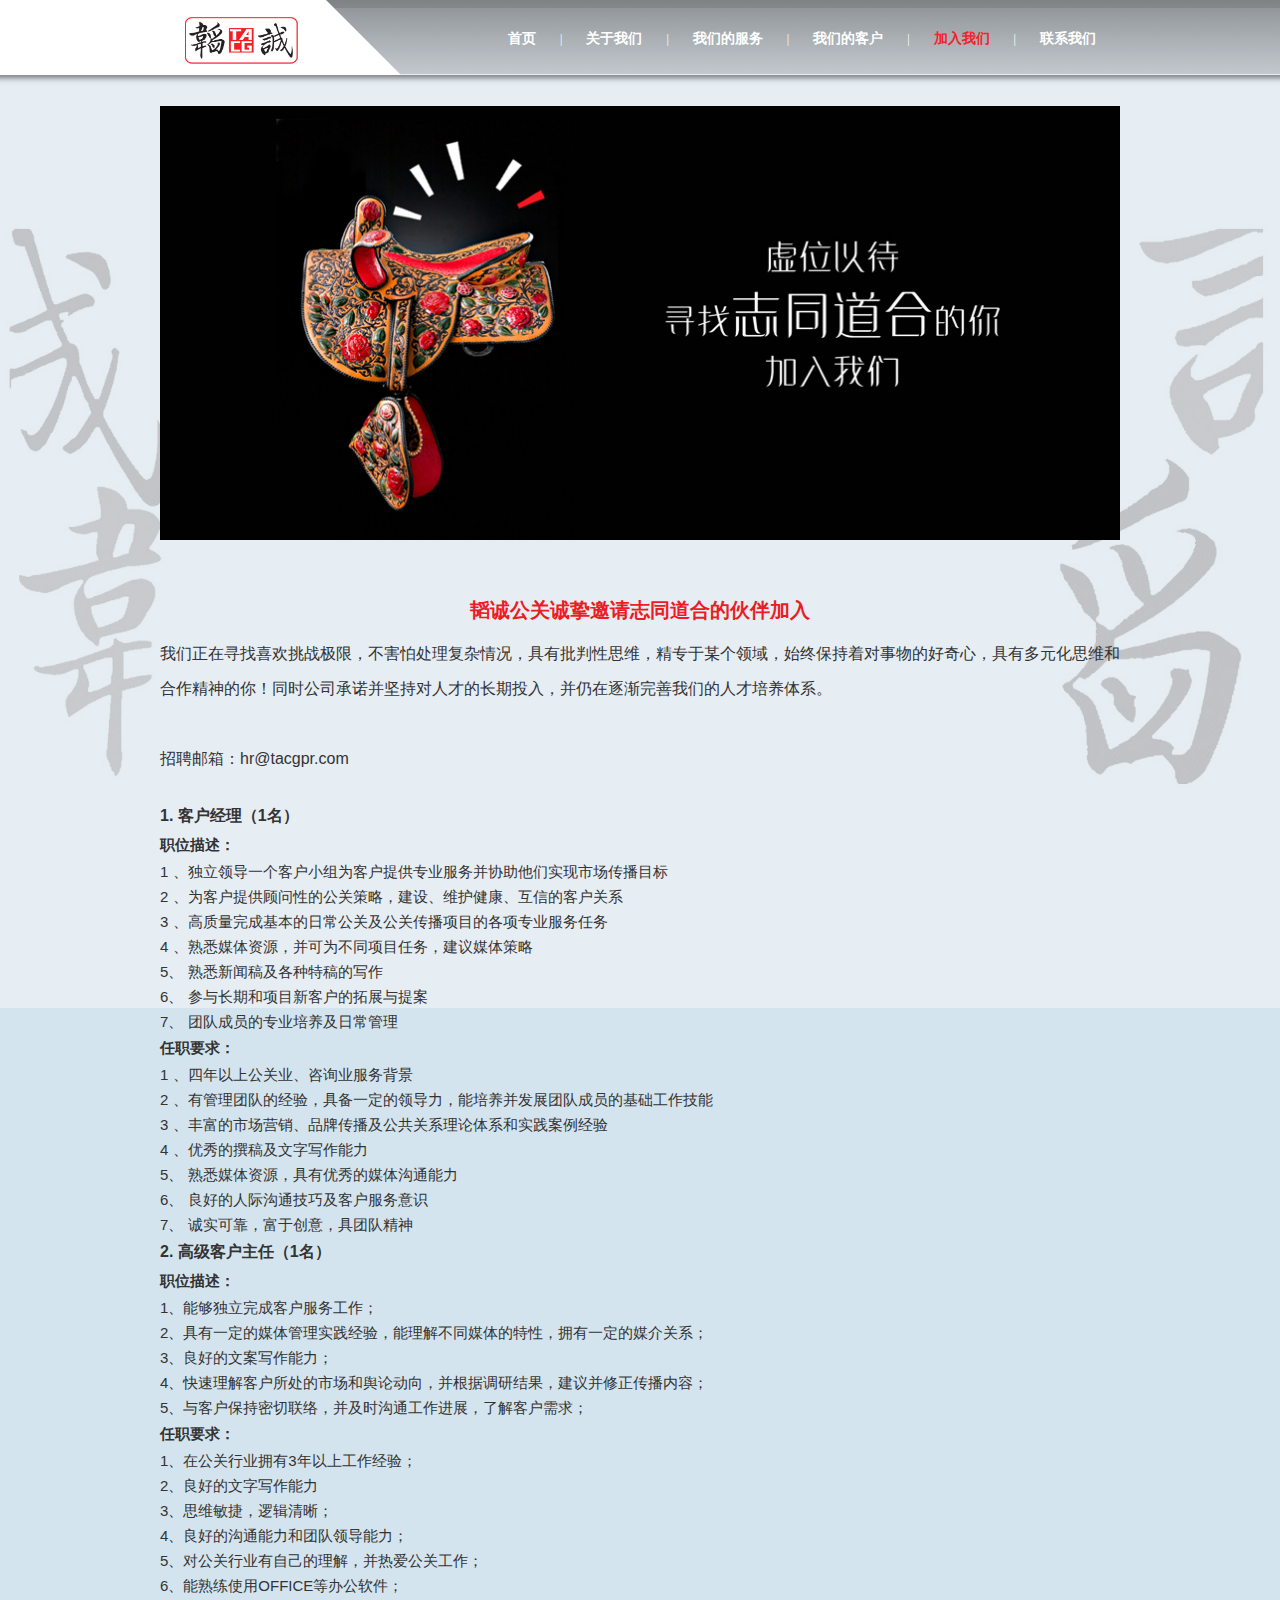
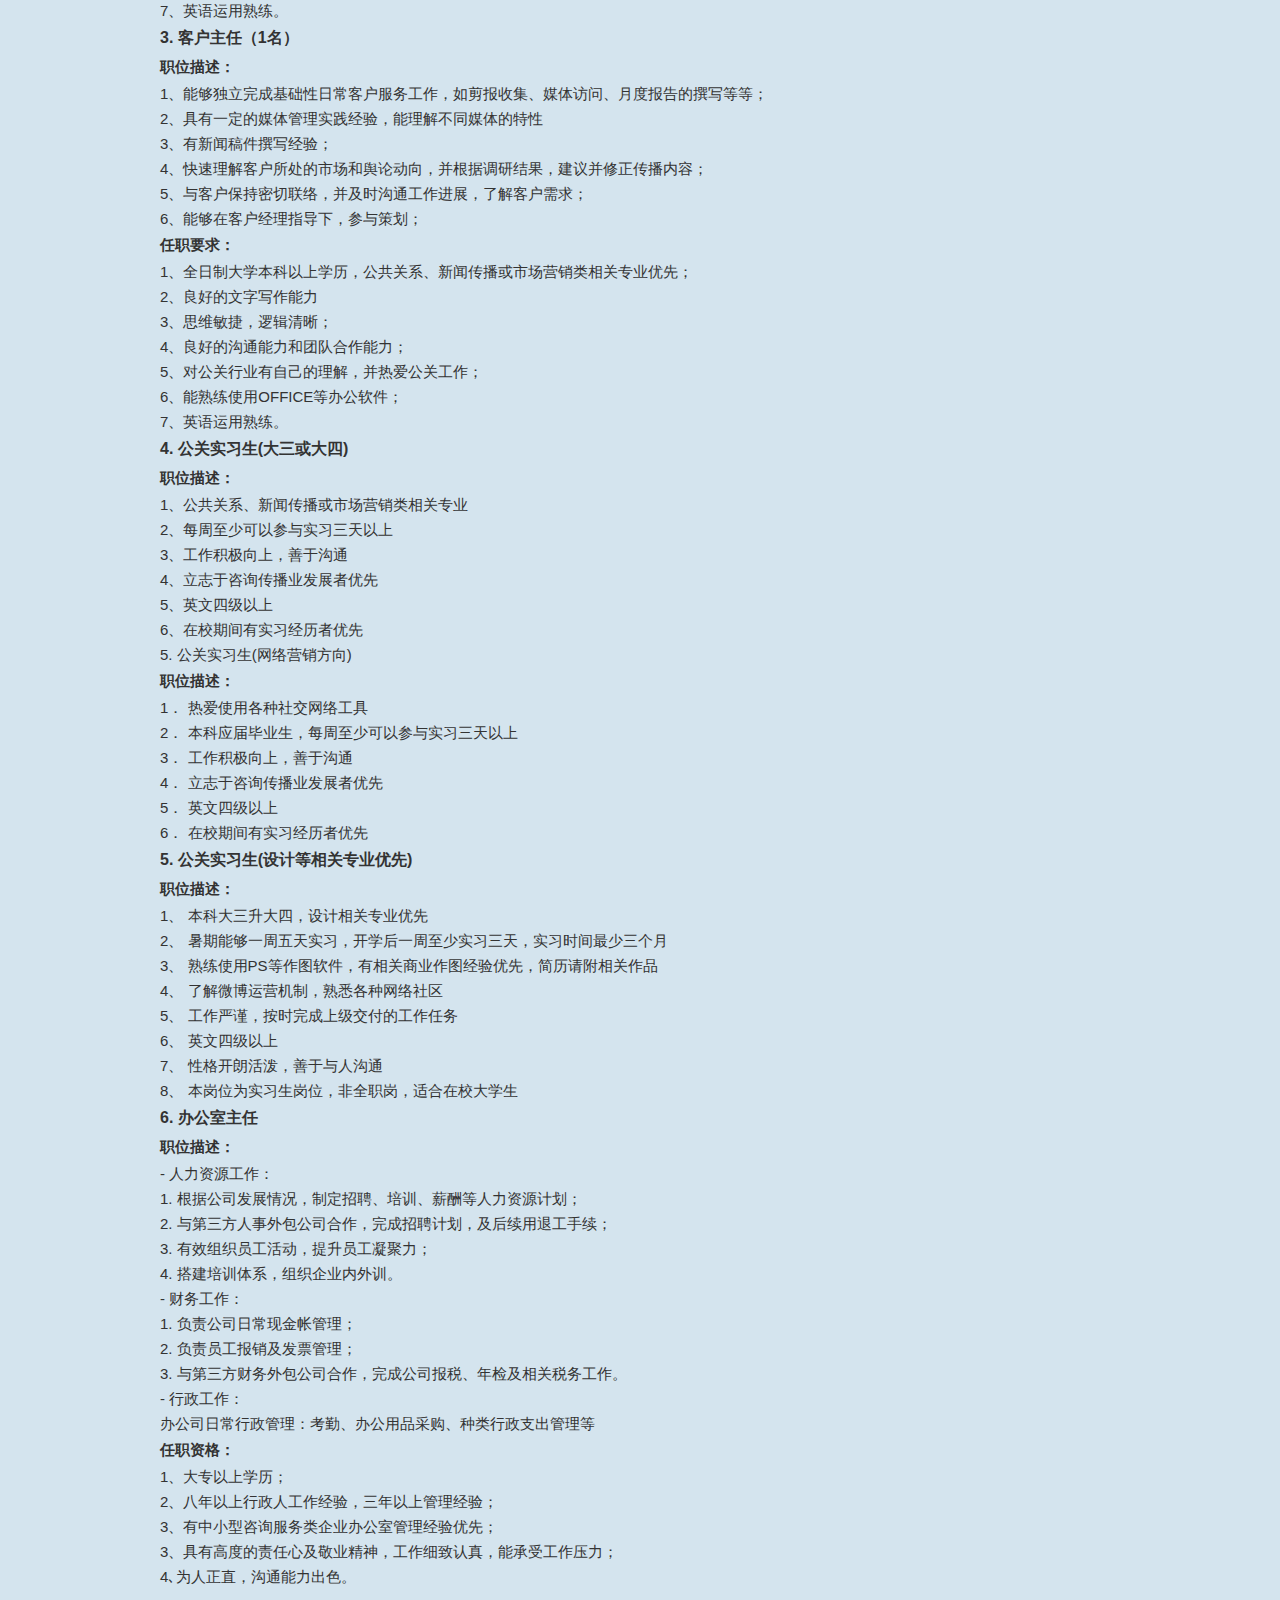
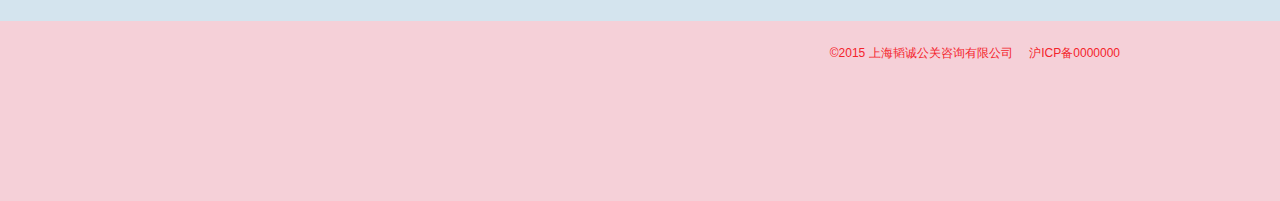
<file: myscrapy/tacgpr/join.html>
<!DOCTYPE HTML>
<html>
<head>
<meta http-equiv="Content-Type" content="text/html; charset=utf-8">
<title>加入我们-上海韬诚公关咨询有限公司</title>
<link href="css/style.css" rel="stylesheet" type="text/css">
<script type="text/javascript" src="js/modernizr.js"></script>
<script type="text/javascript" src="js/jquery.min.js"></script>
<script type="text/javascript" src="js/jquery.slicebox.js"></script>
<script type="text/javascript">
			$(function() {
				
				var Page = (function() {

					var $navArrows = $( '#nav-arrows' ).hide(),
						$navOptions = $( '#nav-options' ).hide(),
						$shadow = $( '#shadow' ).hide(),
						slicebox = $( '#sb-slider' ).slicebox( {
							onReady : function() {

								$navArrows.show();
								$navOptions.show();
								$shadow.show();

							},
							orientation : 'h',
							cuboidsCount : 4
						} ),
						
						init = function() {

							initEvents();
							
						},
						initEvents = function() {

							// add navigation events
							$navArrows.children( ':first' ).on( 'click', function() {

								slicebox.next();
								return false;

							} );

							$navArrows.children( ':last' ).on( 'click', function() {
								
								slicebox.previous();
								return false;

							} );
						
							slicebox.play();return false;

							

						};

						return { init : init };

				})();

				Page.init();

			});
			
		</script>

</head>

<body>
<div class="detail">
  <div class="pic4">
 <div class="top">
  
    <div class="logoAndNav">
    <div class="logo_bg"></div>
      <div class="logo"><a href="#"><img src="images/logo.png" width="125px"></a></div>
  
      <div class="nav">
         <ul>
          <li><a href="index.html">首页</a><span>|</span></li>
           <li><a href="about.html">关于我们</a><span>|</span></li>
          <li><a href="service.html">我们的服务</a><span>|</span></li>
          <li><a href="case.html">我们的客户</a><span>|</span></li>
            <li><a href="join.html" class="hover">加入我们</a><span>|</span></li>
          <li><a href="contact.html">联系我们</a></li>
        </ul>
      </div>
    </div>
    <div class="clear"></div>
  </div>
    <div class="clear"></div>
    <div class="aboutUs">
     
      <div class="aboutUs_top"></div>
      <div class="aboutUs_middle">
           <div class="container">
            <div class="wrapper">
              <ul id="sb-slider" class="sb-slider">
			  
              
                <li><img src="images/job.jpg" title=""/></li>
			
           </ul>
             
            </div>
            <!-- /wrapper --> 
            
          </div>
       
       
      </div>

      <div class="company2">
        <dl class="company2">
          <h2>韬诚公关诚挚邀请志同道合的伙伴加入</h2>
          <dd>
            <p>我们正在寻找喜欢挑战极限，不害怕处理复杂情况，具有批判性思维，精专于某个领域，始终保持着对事物的好奇心，具有多元化思维和合作精神的你！同时公司承诺并坚持对人才的长期投入，并仍在逐渐完善我们的人才培养体系。</p>
            <p><br/>招聘邮箱：hr@tacgpr.com</p><br/><span class="jbname">1.	客户经理（1名）</span><br/>
			<span class="zwintro">职位描述：</span><br/>
			1 、独立领导一个客户小组为客户提供专业服务并协助他们实现市场传播目标<br/>
			2 、为客户提供顾问性的公关策略，建设、维护健康、互信的客户关系<br/>
			3 、高质量完成基本的日常公关及公关传播项目的各项专业服务任务<br/>
			4 、熟悉媒体资源，并可为不同项目任务，建议媒体策略<br/>
			5、 熟悉新闻稿及各种特稿的写作<br/>
			6、 参与长期和项目新客户的拓展与提案<br/>
			7、 团队成员的专业培养及日常管理<br/>
			<span class="zwintro">任职要求：</span><br/>
			1 、四年以上公关业、咨询业服务背景<br/>
			2 、有管理团队的经验，具备一定的领导力，能培养并发展团队成员的基础工作技能<br/>
			3 、丰富的市场营销、品牌传播及公共关系理论体系和实践案例经验<br/>
			4 、优秀的撰稿及文字写作能力<br/>
			5、 熟悉媒体资源，具有优秀的媒体沟通能力<br/>
			6、 良好的人际沟通技巧及客户服务意识<br/>
			7、 诚实可靠，富于创意，具团队精神<br/>

			<span class="jbname">2.	高级客户主任（1名）</span><br/>
			<span class="zwintro">职位描述：</span><br/>
			1、能够独立完成客户服务工作；<br/>
			2、具有一定的媒体管理实践经验，能理解不同媒体的特性，拥有一定的媒介关系；<br/>
			3、良好的文案写作能力；<br/>
			4、快速理解客户所处的市场和舆论动向，并根据调研结果，建议并修正传播内容；<br/>
			5、与客户保持密切联络，并及时沟通工作进展，了解客户需求；<br/>
			<span class="zwintro">任职要求： </span><br/>
			1、在公关行业拥有3年以上工作经验；<br/>
			2、良好的文字写作能力<br/>
			3、思维敏捷，逻辑清晰；<br/>
			4、良好的沟通能力和团队领导能力；<br/>
			5、对公关行业有自己的理解，并热爱公关工作；<br/>
			6、能熟练使用OFFICE等办公软件；<br/>
			7、英语运用熟练。<br/>
			<span class="jbname">3.	客户主任（1名）</span><br/>
			<span class="zwintro">职位描述： </span><br/>
			1、能够独立完成基础性日常客户服务工作，如剪报收集、媒体访问、月度报告的撰写等等；<br/>
			2、具有一定的媒体管理实践经验，能理解不同媒体的特性<br/>
			3、有新闻稿件撰写经验；<br/>
			4、快速理解客户所处的市场和舆论动向，并根据调研结果，建议并修正传播内容；<br/>
			5、与客户保持密切联络，并及时沟通工作进展，了解客户需求；<br/>
			6、能够在客户经理指导下，参与策划；<br/>
			<span class="zwintro">任职要求：</span> <br/>
			1、全日制大学本科以上学历，公共关系、新闻传播或市场营销类相关专业优先；<br/>
			2、良好的文字写作能力<br/>
			3、思维敏捷，逻辑清晰；<br/>
			4、良好的沟通能力和团队合作能力；<br/>
			5、对公关行业有自己的理解，并热爱公关工作；<br/>
			6、能熟练使用OFFICE等办公软件；<br/>
			7、英语运用熟练。<br/>

			<span class="jbname">4.	公关实习生(大三或大四)</span><br/>
			<span class="zwintro">职位描述：</span><br/>
			1、公共关系、新闻传播或市场营销类相关专业<br/>
			2、每周至少可以参与实习三天以上<br/>
			3、工作积极向上，善于沟通<br/>
			4、立志于咨询传播业发展者优先<br/>
			5、英文四级以上<br/>
			6、在校期间有实习经历者优先<br/>
			5.	公关实习生(网络营销方向)<br/>
			<span class="zwintro">职位描述：</span><br/>
			1． 热爱使用各种社交网络工具<br/>
			2． 本科应届毕业生，每周至少可以参与实习三天以上 <br/>
			3． 工作积极向上，善于沟通 <br/>
			4． 立志于咨询传播业发展者优先 <br/>
			5． 英文四级以上 <br/>
			6． 在校期间有实习经历者优先 <br/>

			<span class="jbname">5.	公关实习生(设计等相关专业优先)</span><br/>
			<span class="zwintro">职位描述：</span><br/>
			1、 本科大三升大四，设计相关专业优先<br/>
			2、 暑期能够一周五天实习，开学后一周至少实习三天，实习时间最少三个月<br/>
			3、 熟练使用PS等作图软件，有相关商业作图经验优先，简历请附相关作品<br/>
			4、 了解微博运营机制，熟悉各种网络社区<br/>
			5、 工作严谨，按时完成上级交付的工作任务<br/>
			6、 英文四级以上<br/> 
			7、 性格开朗活泼，善于与人沟通<br/>
			8、 本岗位为实习生岗位，非全职岗，适合在校大学生<br/>

			<span class="jbname">6.	办公室主任</span><br/>
			<span class="zwintro">职位描述：</span><br/>
			-	人力资源工作：<br/>
			1.	根据公司发展情况，制定招聘、培训、薪酬等人力资源计划；<br/>
			2.	与第三方人事外包公司合作，完成招聘计划，及后续用退工手续；<br/>
			3.	有效组织员工活动，提升员工凝聚力；<br/>
			4.	搭建培训体系，组织企业内外训。<br/>
			-	财务工作：<br/>
			1.	负责公司日常现金帐管理；<br/>
			2.	负责员工报销及发票管理；<br/>
			3.	与第三方财务外包公司合作，完成公司报税、年检及相关税务工作。<br/>
			-	行政工作：<br/>
			办公司日常行政管理：考勤、办公用品采购、种类行政支出管理等<br/>

			<span class="zwintro">任职资格：</span><br/>
			1、大专以上学历；<br/>
			2、八年以上行政人工作经验，三年以上管理经验；<br/>
			3、有中小型咨询服务类企业办公室管理经验优先；<br/>
			3、具有高度的责任心及敬业精神，工作细致认真，能承受工作压力；<br/>
			4､为人正直，沟通能力出色。<br/>

			
            <!-- <div class="more"><a href="http://www.edelman.cn" target="_blank">了解更多 >></a></div> -->
          </dd>
        </dl>
  
        <div class="clear"></div>

      </div>
    </div><!-- #BeginLibraryItem "/Library/footer.lbi" -->
<!-- start .copyright -->

<div class="copyright">
  <div class="shadow">
    <div class="footer">
     <!--  <div class="footer_left">关注我们:</div>
      <div class="sns">
        <ul>
         
          <li class="weibo"><a href="#" target="_blank">新浪微博</a></li>
          <li class="weibo"><a href="#" target="_blank">腾讯微博</a></li>
          <li class="weibo"><a href="#" target="_blank">微信</a></li>
          
        </ul>
      </div> -->
      <div class="footer_right"> 
      
        <p>©2015 上海韬诚公关咨询有限公司&nbsp;&nbsp;&nbsp;&nbsp; 沪ICP备0000000 </p>
      </div>
    </div>
    <div class="clear"></div>
  </div>
</div>

<!-- end .copyright --><!-- #EndLibraryItem --></div>
</div><!--[if lt IE 9]>
<script type="text/javascript">$.debugBGS = true;</script>
<script type="text/javascript" src="js/jquery.backgroundSize.js"></script>
<script type="text/javascript">
$(".detail").css({backgroundSize: "cover"});
</script><![endif]-->

</body>
</html>
</file>
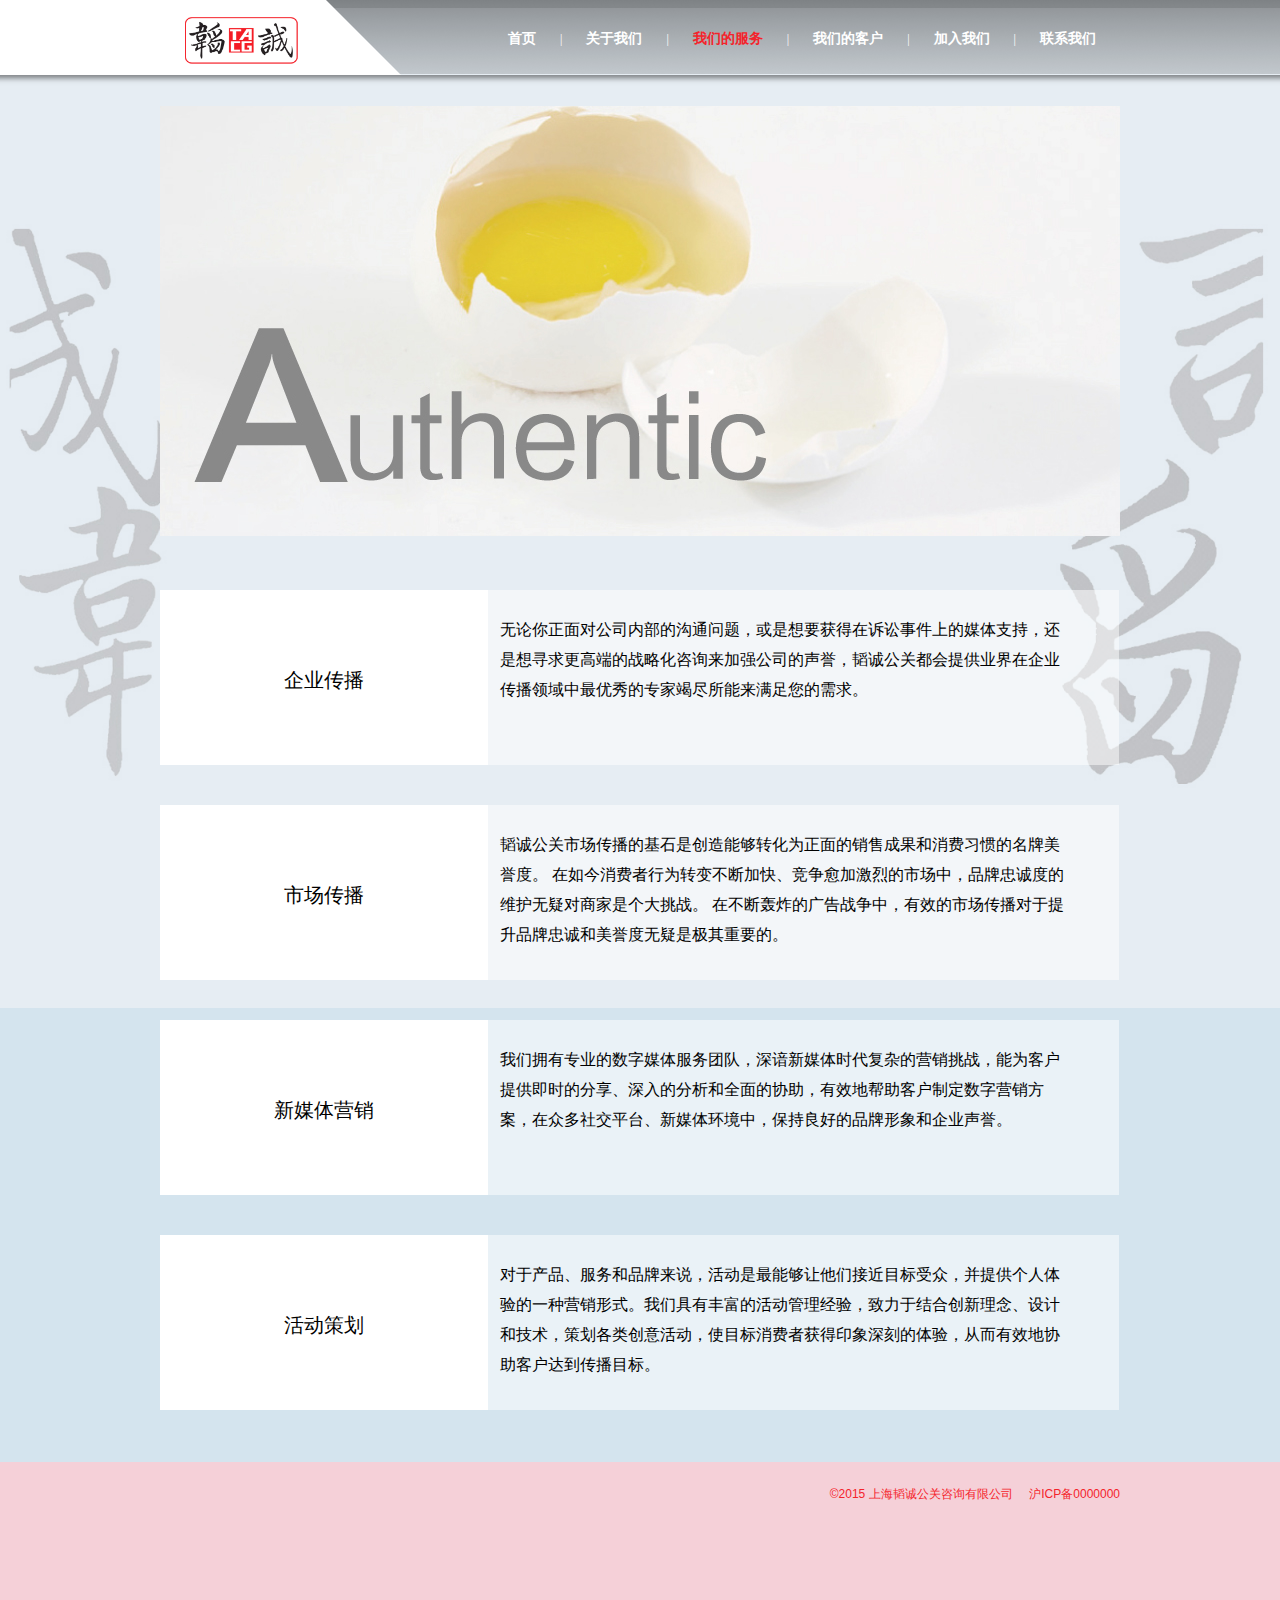
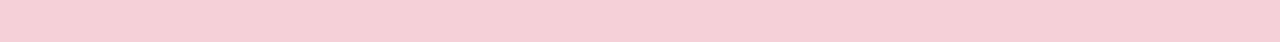
<file: myscrapy/tacgpr/service.html>
<!DOCTYPE HTML>
<html>
<head>
<meta http-equiv="Content-Type" content="text/html; charset=utf-8">
<title>我们的服务-上海韬诚公关咨询有限公司</title>
<link href="css/style.css" rel="stylesheet" type="text/css">
<script type="text/javascript" src="js/modernizr.js"></script>
<script type="text/javascript" src="js/jquery.min.js"></script>
<script type="text/javascript" src="js/jquery.slicebox.js"></script>
<script type="text/javascript">
			$(function() {
				
				var Page = (function() {

					var $navArrows = $( '#nav-arrows' ).hide(),
						$navOptions = $( '#nav-options' ).hide(),
						$shadow = $( '#shadow' ).hide(),
						slicebox = $( '#sb-slider' ).slicebox( {
							onReady : function() {

								$navArrows.show();
								$navOptions.show();
								$shadow.show();

							},
							orientation : 'h',
							cuboidsCount : 4
						} ),
						
						init = function() {

							initEvents();
							
						},
						initEvents = function() {

							// add navigation events
							$navArrows.children( ':first' ).on( 'click', function() {

								slicebox.next();
								return false;

							} );

							$navArrows.children( ':last' ).on( 'click', function() {
								
								slicebox.previous();
								return false;

							} );
						
							slicebox.play();return false;

							

						};

						return { init : init };

				})();

				Page.init();

			});
			
		</script>

</head>

<body>
<div class="detail">
  <div class="pic4">
    <div class="top">
     <div class="logoAndNav">
    <div class="logo_bg"></div>
      <div class="logo"><a href="#"><img src="images/logo.png" width="125px"></a></div>
  
      <div class="nav">
        <ul>
          <li><a href="index.html">首页</a><span>|</span></li>
           <li><a href="about.html">关于我们</a><span>|</span></li>
          <li><a href="service.html" class="hover">我们的服务</a><span>|</span></li>
          <li><a href="case.html">我们的客户</a><span>|</span></li>
            <li><a href="join.html">加入我们</a><span>|</span></li>
          <li><a href="contact.html">联系我们</a></li>
        </ul>
      </div>
    </div>
      <div class="clear"></div>

	

    </div>
    <div class="clear"></div>
    <div class="aboutUs">
     
      <div class="aboutUs_top"></div>
      <div class="aboutUs_middle">
         <div class="container">
            <div class="wrapper">
              <ul id="sb-slider" class="sb-slider">
			  
             
               	<li><img src="images/banner2.jpg" title=""/></li>
             
           </ul>
           
            </div>
            <!-- /wrapper --> 
            
          </div>
      
      </div>
       <div class="company service">

<dl class="company1 insights_company8">
          <dt>企业传播</dt>
          <dd>
         
            <p>无论你正面对公司内部的沟通问题，或是想要获得在诉讼事件上的媒体支持，还是想寻求更高端的战略化咨询来加强公司的声誉，韬诚公关都会提供业界在企业传播领域中最优秀的专家竭尽所能来满足您的需求。
             </p>
            
           
          </dd>
		  <!--  <div class="more"><a href="#" target="_blank">了解更多 >></a></div> -->
          <div class="clear"></div>
        </dl>
	   <dl class="company1 insights_company8">
          <dt>市场传播</dt>
          <dd>
          
            <p>韬诚公关市场传播的基石是创造能够转化为正面的销售成果和消费习惯的名牌美誉度。 在如今消费者行为转变不断加快、竞争愈加激烈的市场中，品牌忠诚度的维护无疑对商家是个大挑战。 在不断轰炸的广告战争中，有效的市场传播对于提升品牌忠诚和美誉度无疑是极其重要的。</p>
			
           
          </dd>
		  <!--  <div class="more"><a href="neiye.html" target="_blank">了解更多 >></a></div> -->
          <div class="clear"></div>
        </dl>
       
        

		<dl class="company1 insights_company8">
          <dt>新媒体营销</dt>
          <dd>
          <p>我们拥有专业的数字媒体服务团队，深谙新媒体时代复杂的营销挑战，能为客户提供即时的分享、深入的分析和全面的协助，有效地帮助客户制定数字营销方案，在众多社交平台、新媒体环境中，保持良好的品牌形象和企业声誉。
</p>
          </dd>
	<!-- 	   <div class="more"><a href="#" target="_blank">了解更多 >></a></div> -->
          <div class="clear"></div>
        </dl>
		<dl class="company1 insights_company8">
          <dt>活动策划</dt>
          <dd>
          <p> 对于产品、服务和品牌来说，活动是最能够让他们接近目标受众，并提供个人体验的一种营销形式。我们具有丰富的活动管理经验，致力于结合创新理念、设计和技术，策划各类创意活动，使目标消费者获得印象深刻的体验，从而有效地协助客户达到传播目标。
</p>
          </dd>
	<!-- 	   <div class="more"><a href="#" target="_blank">了解更多 >></a></div> -->
          <div class="clear"></div>
        </dl>
       
     
        <div class="clear"></div>
      </div>
      </div>
    </div><!-- #BeginLibraryItem "/Library/footer.lbi" -->
<!-- start .copyright -->

<div class="copyright">
  <div class="shadow">
    <div class="footer">
     <!--  <div class="footer_left">关注我们:</div>
      <div class="sns">
        <ul>
         
          <li class="weibo"><a href="#" target="_blank">新浪微博</a></li>
          <li class="weibo"><a href="#" target="_blank">腾讯微博</a></li>
          <li class="weibo"><a href="#" target="_blank">微信</a></li>
          
        </ul>
      </div> -->
      <div class="footer_right"> 
      
        <p>©2015 上海韬诚公关咨询有限公司&nbsp;&nbsp;&nbsp;&nbsp; 沪ICP备0000000 </p>
      </div>
    </div>
    <div class="clear"></div>
  </div>
</div>

<!-- end .copyright --><!-- #EndLibraryItem --></div>
</div><!--[if lt IE 9]>
<script type="text/javascript">$.debugBGS = true;</script>
<script type="text/javascript" src="js/jquery.backgroundSize.js"></script>
<script type="text/javascript">
$(".detail").css({backgroundSize: "cover"});
</script><![endif]--> 
<script type="text/javascript">
swfobject.registerObject("FLVPlayer");
</script>

</body>
</html>
</file>
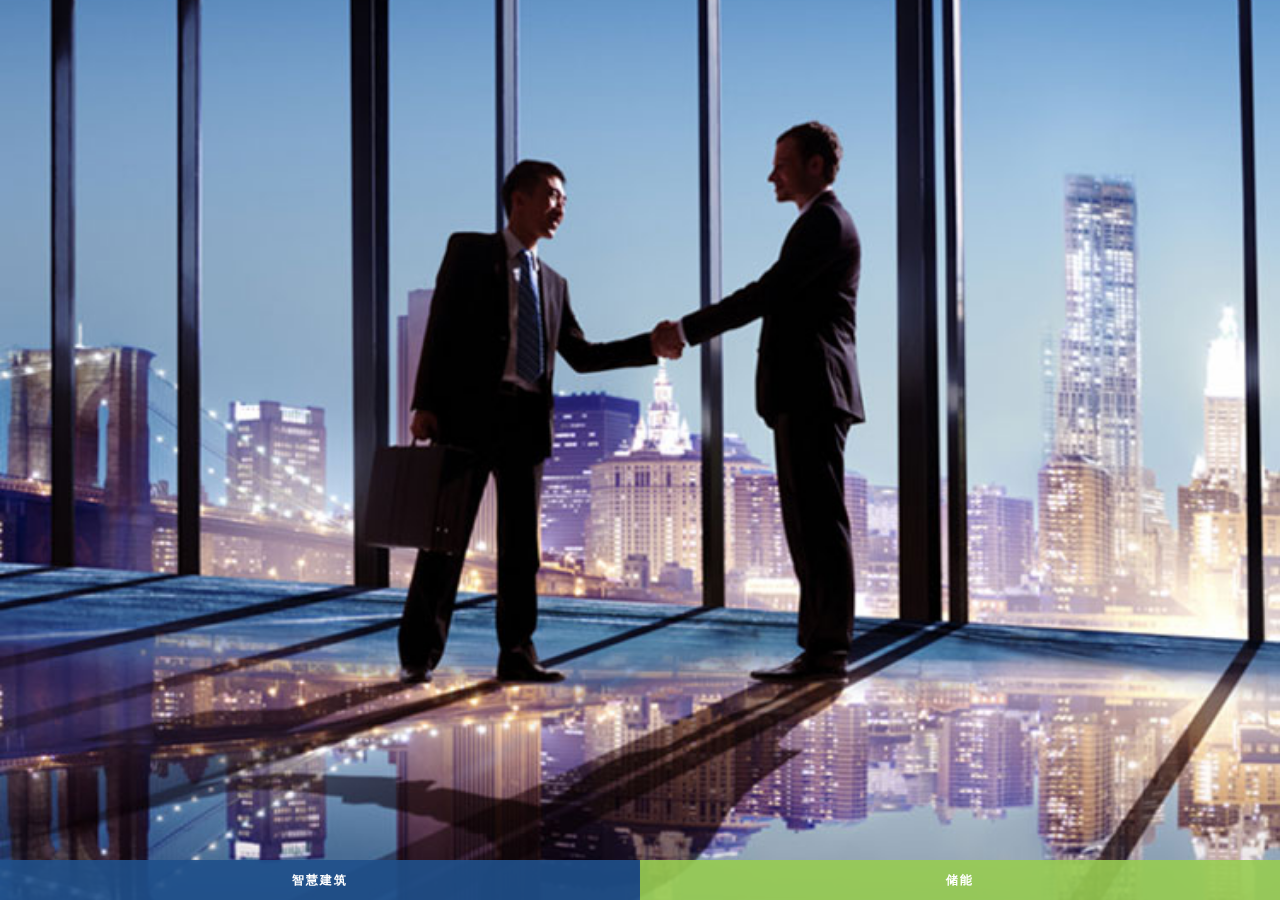
<file: myscrapy/johoson/$$$$/johnson.miso-lab.com$$$energy.html>
<!DOCTYPE html>
<html lang="en">
<head>
    <meta charset="UTF-8">
    <meta name="viewport" content="width=device-width, initial-scale=1.0, maximum-scale=1.0, user-scalable=0">
    <title>智慧建筑与储能</title>
    <link rel="stylesheet" href="style.css" />
    <script src="script.js"></script>
</head>
<body class="energy">

<div class="content">
    <h1 class="center">智慧建筑与储能</h1>
    <p>江森自控是全球多元化技术和工业领域的领导者，创造领先的品牌组合，在暖通空调及制冷、楼宇控制、消防、安防和能源动力领域排名第一，我们通过创造性地营建智能楼宇、高效能源解决方案、集成基础设施和新一代交通系统，并使之相互精准配合，实践公司建设智能城市和社会的承诺。</p>
</div>

<img class="bottom-image" src="energy-1.jpg" />
<nav class="bottom-nav">
    <a href="javascript:;" class="l">智慧建筑</a>
    <a href="javascript:;" class="r">储能</a>
    <ul class="menu">
        <li>
            <a href="http://www.johnsoncontrols.com/zh_cn/buildings/capabilities" target="_blank">业务布局</a>
            <a href="http://www.johnsoncontrols.com/zh_cn/buildings/building-control-systems" target="_blank">楼宇自控系统</a>
            <a href="http://www.johnsoncontrols.com/zh_cn/buildings/hvac-systems" target="_blank">暖通空调系统</a>
            <a href="http://www.johnsoncontrols.com/zh_cn/buildings/central-heating" target="_blank">集中供暖</a>
            <a href="http://www.johnsoncontrols.com/zh_cn/buildings/industrial-refrigeration" target="_blank">工业冷冻</a>
            <a href="http://www.johnsoncontrols.com/zh_cn/buildings/york-residential-air-conditioning" target="_blank">约克家用中央空调</a>
            <a href="http://www.tyco.cn/" target="_blank">泰科</a>
            <a href="http://www.johnsoncontrols.com/zh_cn/buildings/services" target="_blank">服务</a>
            <a href="http://www.johnsoncontrols.com/zh_cn/buildings/solutions" target="_blank">解决方案</a>
        </li>
        <li>
            <a href="http://www.johnsoncontrols.com/zh_cn/batteries/applications/passenger-vehicles" target="_blank">产品应用</a>
            <a href="http://www.johnsoncontrols.com/zh_cn/batteries/capabilities" target="_blank">业务布局</a>
            <a href="http://www.johnsoncontrols.com/zh_cn/batteries/lead-acid-batteries/flood-lead-acid-batteries" target="_blank">铅酸储蓄电池</a>
            <a href="http://www.johnsoncontrols.com/zh_cn/batteries/lithium-ion-batteries" target="_blank">锂离子电池</a>
            <a href="http://www.johnsoncontrols.com/zh_cn/batteries/battery-recycling" target="_blank">电池回收</a>
        </li>
    </ul>
</nav>

</body>
</html>
</file>
<file: myscrapy/tacgpr/css/style.css>
﻿@charset "utf-8";
/* CSS Document */

/*公共部分开始*/
*{ padding:0px; margin:0px;}
body,html{ width:100%; height:100%;}
body{ font-family: Arial,MicroSoft Yahei; font-size:12px; color:#fff; background-color:#D4E4EE;}
ul li{list-style-type: none;}
a{text-decoration: none; outline: none; star:expression(this.onFocus=this.blur()); color:#fff;}
a:hover{ text-decoration:none; color:#F4232B;}
img{ border:0; line-height:0;}
p{ line-height:18px; color:#000;  }
dd{ line-height:18px;}
.clear{clear:both; font-size: 1px; line-height: 1px; height: 0px;}
/*公共部分结束*/
table{ width:100%; height:100%;}
.content {position:relative;z-index:1;} 
.content1{position:absolute; width:100%; height:100%; z-index:1; background:url(../images/background5.jpg) no-repeat center top; background-size:cover;}
.content2{position:absolute; width:100%; height:100%; z-index:1; background:url(../images/background5.jpg) no-repeat center top; background-size:cover; display:none;}
.content3{position:absolute; width:100%; height:100%; z-index:1; background:url(../images/background5.jpg) no-repeat center top; background-size:cover; display:none;}
.content4{position:absolute; width:100%; height:100%; z-index:1; background:url(../images/background5.jpg) no-repeat center top; background-size:cover; display:none;}
.content5{position:absolute; width:100%; height:100%; z-index:1; background:url(../images/background5.jpg) no-repeat center top; background-size:cover; display:none;}
.content10 {position:relative;z-index:100; width:100%; height:100%;} 
.top{ height:86px; width:100%; background:url(../images/topbg.png) repeat-x left top;  position:relative; z-index:800;}
.logoAndNav{ width:960px; margin:0 auto;position:relative;}
.logo{ float:left;  background:url(../images/logobg.png) no-repeat left top; width:243px; height:75px; padding:14px 0 0 19px; }
.logo_bg{ background:#fff; width:100%; height:75px; position:absolute; right:100%; top:0;}
.nav{  height:31px; font-family:MicroSoft Yahei; overflow:hidden; float:right;  margin-top:24px; }
.nav ul{ text-align:right; display:inline-block; height:31px; overflow:hidden;}
.nav ul li{ float:left;height:24px;}
.nav ul li a{ padding:0 24px 0 24px;text-align:center; line-height:30px; font-weight:bold;font-size:14px;}
.nav ul li span{ font-size:12px;}
.nav ul li a.hover{padding:0 24px 0 24px;text-align:center; line-height:30px; font-weight:bold;font-size:14px; color:#F4232B;}
.nav dl{ position:absolute; display:none;background:rgba(20,20,20,0.3); z-index:200;}
.nav dl dd a{ font-weight:normal; text-align:center; }
.wrapper {position: relative;width:960px; height:430px; padding:17px 0px 18px 0px;  /* background:url(../images/bg.png) no-repeat left top;  */margin:0 auto; }
.sb-slider {	position: relative; overflow: hidden; width: 100%; list-style-type: none; padding: 0;}
.sb-slider li {	margin: 0;padding: 0;	display: none;}
.sb-slider li > a {	outline: none;}
.sb-slider li > a img {	border: none;}
.sb-slider img {	max-width: 100%;	display: block;}
.sb-description {	padding: 20px;	bottom: 10px;	left: 10px;right: 10px;	z-index: 1000;	position: absolute;	background: #CBBFAE;	background:rgba(190,176,155, 0.4);	border-left: 4px solid rgba(255,255,255,0.7);	-ms-filter:"progid:DXImageTransform.Microsoft.Alpha(Opacity=0)";	filter: alpha(opacity=0);	opacity: 0;	color: #fff;

	-webkit-transition: all 200ms;
	-moz-transition: all 200ms;
	-o-transition: all 200ms;
	-ms-transition: all 200ms;
	transition: all 200ms;
}
.sb-slider li.sb-current .sb-description {
	-ms-filter:"progid:DXImageTransform.Microsoft.Alpha(Opacity=80)";
	filter: alpha(opacity=80);	
	opacity: 1;
}
.sb-slider li.sb-current .sb-description:hover {
	-ms-filter:"progid:DXImageTransform.Microsoft.Alpha(Opacity=99)";
	filter: alpha(opacity=99);	
	background: rgba(190,176,155, 0.7);
}
.sb-perspective {	position: relative;}
.sb-perspective > div {	position: absolute;
	-webkit-transform-style: preserve-3d;
	-moz-transform-style: preserve-3d;
	-o-transform-style: preserve-3d;
	-ms-transform-style: preserve-3d;
	transform-style: preserve-3d;
	-webkit-backface-visibility : hidden;
	-moz-backface-visibility : hidden;
	-o-backface-visibility : hidden;
	-ms-backface-visibility : hidden;
	backface-visibility : hidden;
}
.sb-side {
	margin: 0;
	display: block;
	position: absolute;
	-moz-backface-visibility : hidden;
	-webkit-transform-style: preserve-3d;
	-moz-transform-style: preserve-3d;
	-o-transform-style: preserve-3d;
	-ms-transform-style: preserve-3d;
	transform-style: preserve-3d;
}
.nav-arrows {
	display: none;
}
.nav-arrows a {
	width: 52px;
	height: 99px;
	background: url(../images/left.png) no-repeat top left;
	position: absolute;
	top: 160px;
	left: -68px;
	text-indent: -9000px;
	cursor: pointer;
}
.nav-arrows a:first-child{
	left: auto;
	right: -68px;
	background: url(../images/right.png) no-repeat top right;
}
.middle_left_title{ font-size:18px; font-family:MicroSoft Yahei; line-height:48px; padding-top:24px;
 -webkit-text-shadow:#838283 1px 0 0,#838283 0 1px 0,#838283 -1px 0 0,#838283 0 -1px 0;
-moz-text-shadow:#838283 1px 0 0,#838283 0 1px 0,#838283 -1px 0 0,#838283 0 -1px 0;
text-shadow:#838283 1px 0 0,#838283 0 1px 0,#838283 -1px 0 0,#838283 0 -1px 0; 
*filter: Glow(Color=#838283, Strength=1);}
.bottom{ width:960px; height:132px; margin:0 auto;}
.bottom ul{ height:132px; background-color:#fff;}
.bottom ul li{ float:left;height:100px;text-align:center; margin-bottom:45px;}
.bottom ul li.logo1{ background:none; width:240px; padding-top:38px;}
.bottom ul li a{ display:block; width:100%; height:100%;}
.copyright{width:100%; height:180px; padding-top:6px; overflow:hidden; position:relative; left:0; top:0; z-index:200;}
.shadow{ width:100%; height:180px;background:#f5d0d8; position:relative;}
.footer{  width:960px; margin:0 auto; height:36px; padding:17px 0 22px 0;}
.footer_left{ float:left; color:#F4232B; padding-top:4px;height:20px; padding-left:25px;}
.sns{ float:left; padding-left:10px;}
.sns ul li{ float:left; padding-right:15px;  line-height:34px;}
.sns ul li a{display:block; line-height:24px; color:#333;}
.footer_right{ float:right;}
.footer_right ul li{ float:left; padding-top:11px; color:#F4232B;}
.footer_right ul li a{ padding:0 6px 0 6px; color:#F4232B;}
.footer_right ul li a:hover{ padding:0 6px 0 6px; color:#012e75;}
.footer_right p{color:#F4232B; text-align:right; padding-top:6px;}
/*关于我们*/
.detail{ background:url(../images/bg.jpg) no-repeat center top fixed;  background-size:cover;}
.aboutUs{ width:960px; margin:0 auto;}
h3{ font-size:24px; line-height:24px; font-weight:normal; padding:0 0 8px 32px; width:960px; margin:0 auto; text-align:left;}
.aboutUs_middle{ }
.intro{ width:960px; height:309px; padding:0; margin:0; border-top:3px solid #b31219;border-bottom:3px solid #013475;}
.intro_text{ background:url(../images/about_09.gif) repeat-x left top; height:80px; padding:25px 40px 0 50px; }
.intro_text p{ padding-bottom:18px; color:#fff;}
.branches{ background:#fff;}

.branches ul li{ float:left; text-align:center; height:90px;}
.company { padding:16px 0 26px 0px;}
.company  h2{font-size:20px;line-height:40px}
.company p{color:#333;font-size:16px;line-height:35px}
.company .bottomline{font-weight:bold;font-size:18px;color:#000}
.company dl{ color:#000; padding-top:20px;}
.company dl h2{width:960px;text-align:center;color:#ed1b24}
.company dl dt{ float:left; width:340px; height:158px; padding-top:64px; background:url(../images/about_14.png) no-repeat left top; text-align:center;margin-left:-6px;}
.company dl dd{ float:left; display:block; width:960px; color:#fff;margin-top:6px; text-align:center}
.company dl.company3 dt{padding-top:64px; height:147px;}
.company dl.company4 dt{padding-top:64px; height:147px;}
.company  .line{border-top:1px dashed #333;padding-top:20px;width:400px;margin:0 auto}

.company2{ padding:16px 0 26px 0px;}
.company2  h2{font-size:20px;line-height:40px}
.company2 p{color:#333;font-size:16px;line-height:35px}
.company2 .bottomline{font-weight:bold;font-size:18px;color:#000}
.company2 dl{ color:#000; padding-top:20px;}
.company2 dl h2{width:960px;text-align:center;color:#ed1b24}
.company2 dl dt{ float:left; width:340px; height:158px; padding-top:64px; background:url(../images/about_14.png) no-repeat left top; text-align:center;margin-left:-6px;}
.company2 dl dd{ float:left; display:block; width:960px; color:#333;margin-top:6px; text-align:left;font-size:15px;line-height:25px}
.company2 dl.company3 dt{padding-top:64px; height:147px;}
.company2 dl.company4 dt{padding-top:64px; height:147px;}
.company2  .line{border-top:1px dashed #333;padding-top:20px;width:400px;margin:0 auto}
.company2 dl dd .jbname{font-size:16px;font-weight:bold;line-height:30px}
.company2 dl dd .zwintro{font-size:15px;font-weight:bold;line-height:28px}
.more{ text-align:right;}
.more a{ color:#000;}
.more a:hover{ color:#000;}
.about_left{ color:#000; background:none; padding-left:0px;}
/*观点*/
.insights_intro{ border-bottom:none; height:314px;}
.insights_intro_text{border-bottom:3px solid #013475; height:60px;}
.blue{ height:10px; line-height:0;}
.service dl dt{ float:left; width:340px; height:158px; padding-top:64px; background:url(../images/about_14.png) no-repeat left top; text-align:center;margin-left:-6px;}
.service dl dd{ float:left; display:block; width:565px;  padding:25px 48px 0 18px; background:rgba(255,255,255,0.5);filter: progid:DXImageTransform.Microsoft.gradient( startColorstr='#55ffffff', endColorstr='#55ffffff',GradientType=0 ); margin-top:6px; height:165px; margin-left:-6px;}
.service dl.company3 dt{padding-top:64px; height:147px;}
.service dl.company4 dt{padding-top:64px; height:147px;}
.service p{line-height: 18px;
color: #000;}
.company dl.insights_company1 dt{padding-top:70px; height:132px;}
.company dl.insights_company3 dt{padding-top:80px; width:328px; height:218px; background:none; text-align:center;margin-left:0px; background-color:#fff;}
.service dl dd{ float:left; display:block; width:960px; color:#fff;margin-top:6px; text-align:left}
.company dl.insights_company3 dd{ height:273px; margin-top:0px; width:571px;}
.company dl.insights_company2 dt{padding-top:55px; height:147px;}
.company dl.insights_company4 dt{padding-top:70px; height:132px; color:#b31219;}
.company dl dd p a{ color:#000;}
.company dl dd p a:hover{ color:#fff;}
.company dl.insights_company5 dt{ padding-top:6px; height:196px;}
.video{ padding:15px 0; width:600px;}
.video ul li{ float:left; padding-right:10px;}
.company dl.insights_company6 dt{padding-top:80px; width:328px; height:244px; background:none; text-align:center;margin-left:0px; background-color:#fff;}
.company dl.insights_company6 dd{ height:299px; margin-top:0px; width:571px;}
.company dl.insights_company7{ margin-bottom:20px;}
.company dl.insights_company7 dt{width:328px; padding-top:5px; height:240px; background:none; text-align:center;margin-left:0px; background-color:#fff;}
.company dl.insights_company7 dd{ height:220px; margin-top:0px; width:571px;}
.company dl.insights_company8{ margin-bottom:20px;}
.company dl.insights_company8 dt{ width:328px; padding-top:5px; height:170px;line-height:170px;font-size:20px; background:none; text-align:center;margin-left:0px; background-color:#fff;}
.company dl.insights_company8 dd{ height:150px; margin-top:0px; width:571px;overflow:hidden}
.service dl.insights_company8 dd{ height:150px; line-height:150px}
.service dl.insights_company8 dd p{line-height:30px}
.service .more{position:relative;left:-20px;bottom:30px}
/*招聘*/
.jobs{border-top:3px solid #b31219;border-bottom:3px solid #013475; height:100%;}
.jobs_intro{  height:314px; width:620px; float:left;}
.jobs_intro_text{ width:265px; float:left; padding:40px 35px 66px 40px; height:210px; line-height:24px; color:#fff;
 background: #0073b7;
 background: -moz-linear-gradient(top,  #0073b7 50%, #00407f 100%);
 background: -webkit-gradient(linear, left top, left bottom, color-stop(50%,#0073b7), color-stop(100%,#00407f));
 background: -webkit-linear-gradient(left,  #0073b7 50%,#00407f 100%);
 background: -o-linear-gradient(left,  #0073b7 50%,#00407f 100%);
 background: -ms-linear-gradient(left,  #0073b7 50%,#00407f 100%);
 background: linear-gradient(left,  #0073b7 50%,#00407f 100%);
 filter: progid:DXImageTransform.Microsoft.gradient( startColorstr='#0073b7', endColorstr='#00407f',GradientType=1 );
}
.jobs_intro_text p{ padding-top:22px; color:#fff;}
.post { margin:36px 0 26px 0px;background:rgba(255,255,255,0.5);filter: progid:DXImageTransform.Microsoft.gradient( startColorstr='#55ffffff', endColorstr='#55ffffff',GradientType=0 ); position:relative;}
.post_left{ float:left; width:360px; background:url(../images/shadow.png) no-repeat left top; padding:6px 6px 7px 6px; position:absolute; left:-7px; top:-6px;}
.post_right{ float:left; width:550px; margin-left:359px; padding:30px 30px 22px 20px; background:#fff;}
.post h4{ color:#0256b5; font-size:18px; padding-bottom:20px; cursor:pointer; display:block;}
.post p{ padding-bottom:20px;}
.post p a{  color:#0256b5; text-decoration:underline;}
.post p a:hover{ color:#F4232B;}
.color{ color:#0256b5;}
.postDetail{ display:none;}
/*新闻*/
.news{border-top:3px solid #b31219; height:100%;
background: #b31219;

}
.news_intro{ float:left;height:160px; margin:42px 0 0 37px;
border:3px solid #830308;-moz-box-shadow:3px 3px 7px rgba(0,0,0,0.44);
 -webkit-box-shadow:3px 3px 7px rgba(0,0,0,0.44); 
 -o-box-shadow:3px 3px 7px rgba(0,0,0,0.44);
 box-shadow:3px 3px 7px rgba(0,0,0,0.44);
}
.news_intro_text{ width:530px; float:left; padding:50px 0 66px 40px;  line-height:24px; color:#fff;
-moz-text-shadow:2px 2px 3px rgba(0,0,0,0.6);
 -webkit-text-shadow:2px 2px 3px rgba(0,0,0,0.6); 
 -o-text-shadow:2px 2px 3px rgba(0,0,0,0.6);
 text-shadow:2px 2px 3px rgba(0,0,0,0.6);
}
.news h2{ font-size:35px; line-height:35px; font-weight:normal;}
.news h5{ font-size:19px; line-height:35px; font-weight:normal; padding-bottom:10px;}
.news p{ color:#fff; line-height:24px; font-size:14px;}
.news_more{ padding-top:48px; padding-bottom:45px;}
.news_more ul li{ width:225px; float:left; padding-left:13px; padding-bottom:30px;}
.news_more ul li.first-child{padding-right:1px;padding-left:0px;}
.news_pic{height:150px;}
.news_pic img{max-width:225px;max-height:150px;display:block; margin:0 auto;}
.news_pic_text{ padding:10px 10px 0 10px; height:109px; text-align:center;}
.news_pic_text h3{ display:block;}
.news_title{ width:259px; height:50px; background-color:#b31219; padding:0 32px 0 20px; display:table-cell; vertical-align:middle;}
.news_title a:hover{ color:#fff;}
.news_text{ height:auto; background-color:#fff; color:#727272; padding:16px 24px 0 22px;}
.news_text a{ color:#727272; line-height:24px; }
.news_text a:hover{ color:#F4232B; }
.news_text a span{ color:#F4232B;}
.newsDetail{border-top:3px solid #b31219; width:960px;}
.text{ background-color:#fff; padding:50px 32px 40px 30px; height:auto !important; height:500px; min-height:500px;} 
.text h2{ color:#b31219; font-size:14px; line-height:36px;}
.text p{ padding-bottom:20px;}
.text p a{ color:#000;}
.more2 a{color:#fff; line-height:24px; font-size:14px;}
.more2 a:hover{color:#F4232B; }
/*newsDetail15*/
.news_15{ float:right; }
.news_15text{ float:left; width:390px;}

/*联系*/
#detail{ height:286px;}

.contactUs li{ float:left; width:270px; padding-left:60px; height:148px;}
.contactUs li.third{ width:240px; padding-left:40px;}
.contactUs li p span{ color:#b31219; font-size:18px;}
.contact_title{ color:#b31219; font-size:18px; padding-left:60px; line-height:48px;}
.contactUs li p a{ color:#000;}

/*弹出层插件样式开始*/
.floatBoxBg{display:none;width:100%;height:100%;background:#b31219;position:fixed !important;/*ie7 ff*/position:absolute;top:0;left:0;filter:alpha(opacity=0);opacity:0; z-index:999;}
.floatBox{border:#004a89 7px solid; -webkit-border-radius:10px;-moz-border-radius:10px;-o-border-radius:10px;border-radius:10px;position:fixed !important;/*ie7 ff*/position:absolute;top:0;left:0;background:#fff; display:none; z-index:1000;}
.floatBox .title{color:#b31219; font-size:18px; padding-left:60px; padding-top:28px; height:37px; color:#b31219;background:url(../images/contact_03.gif) repeat-x left top; cursor:move;}
.floatBox .title h4{float:left;padding:0;margin:0;font-size:18px;line-height:16px; font-weight:normal; display:inline;}
.floatBox .title span{float:right;cursor:pointer;display:inline;}
.floatBox .title span img{cursor:pointer; margin:-5px -5px;}
.floatBox .content100{padding:0;background:#fff;overflow-x:hidden;overflow-y: auto;}
.closeDialog{ color:#b31219; font-size:30px; margin-top:-5px; padding-right:16px;}
.closeDialog:hover{ color:#b31219; }
/*弹出层插件样式结束*/

.text ul { padding-top:0; padding-left:20px; padding-bottom:20px;}
.text ul li{ line-height:18px; color:#000; list-style:circle;}
.text dl{ padding-bottom:20px;}
.text dl dd{ color:#b31219;}
@media screen and (min-width: 768px) and (max-width: 1024px) {
.nav-arrows a {width: 52px;	height: 99px;	background: url(../images/left.png) no-repeat top left;	position: absolute;	top: 160px;	left: 20px; text-indent: -9000px;cursor: pointer;}
.nav-arrows a:first-child{	left: auto;	right: 20px;	background: url(../images/right.png) no-repeat top right;}
}
.btline h2{text-align:center;font-size:20px;padding: 10px;
border: 1px solid #F00;width:150px;margin:0 auto}
.btline p{line-height:30px;font-size:15px;border-bottom:1px dashed #333}
</file>
